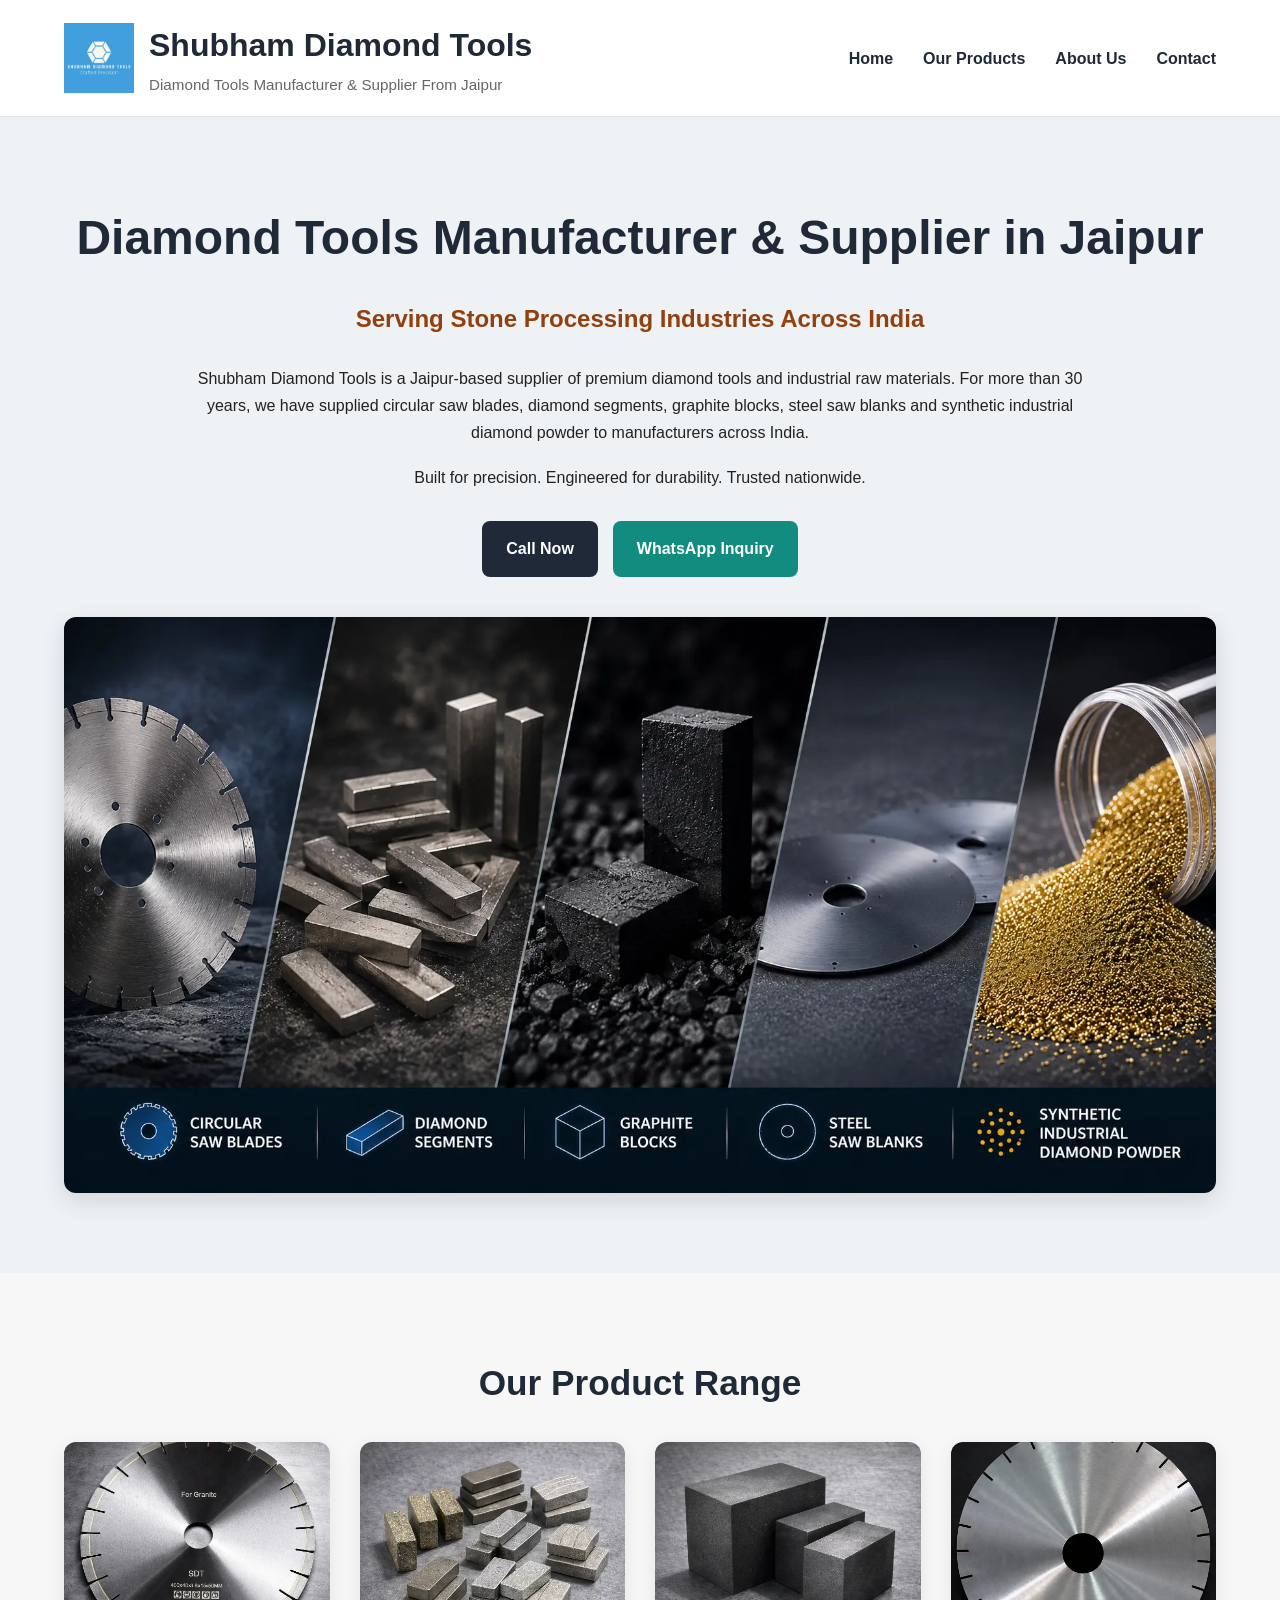
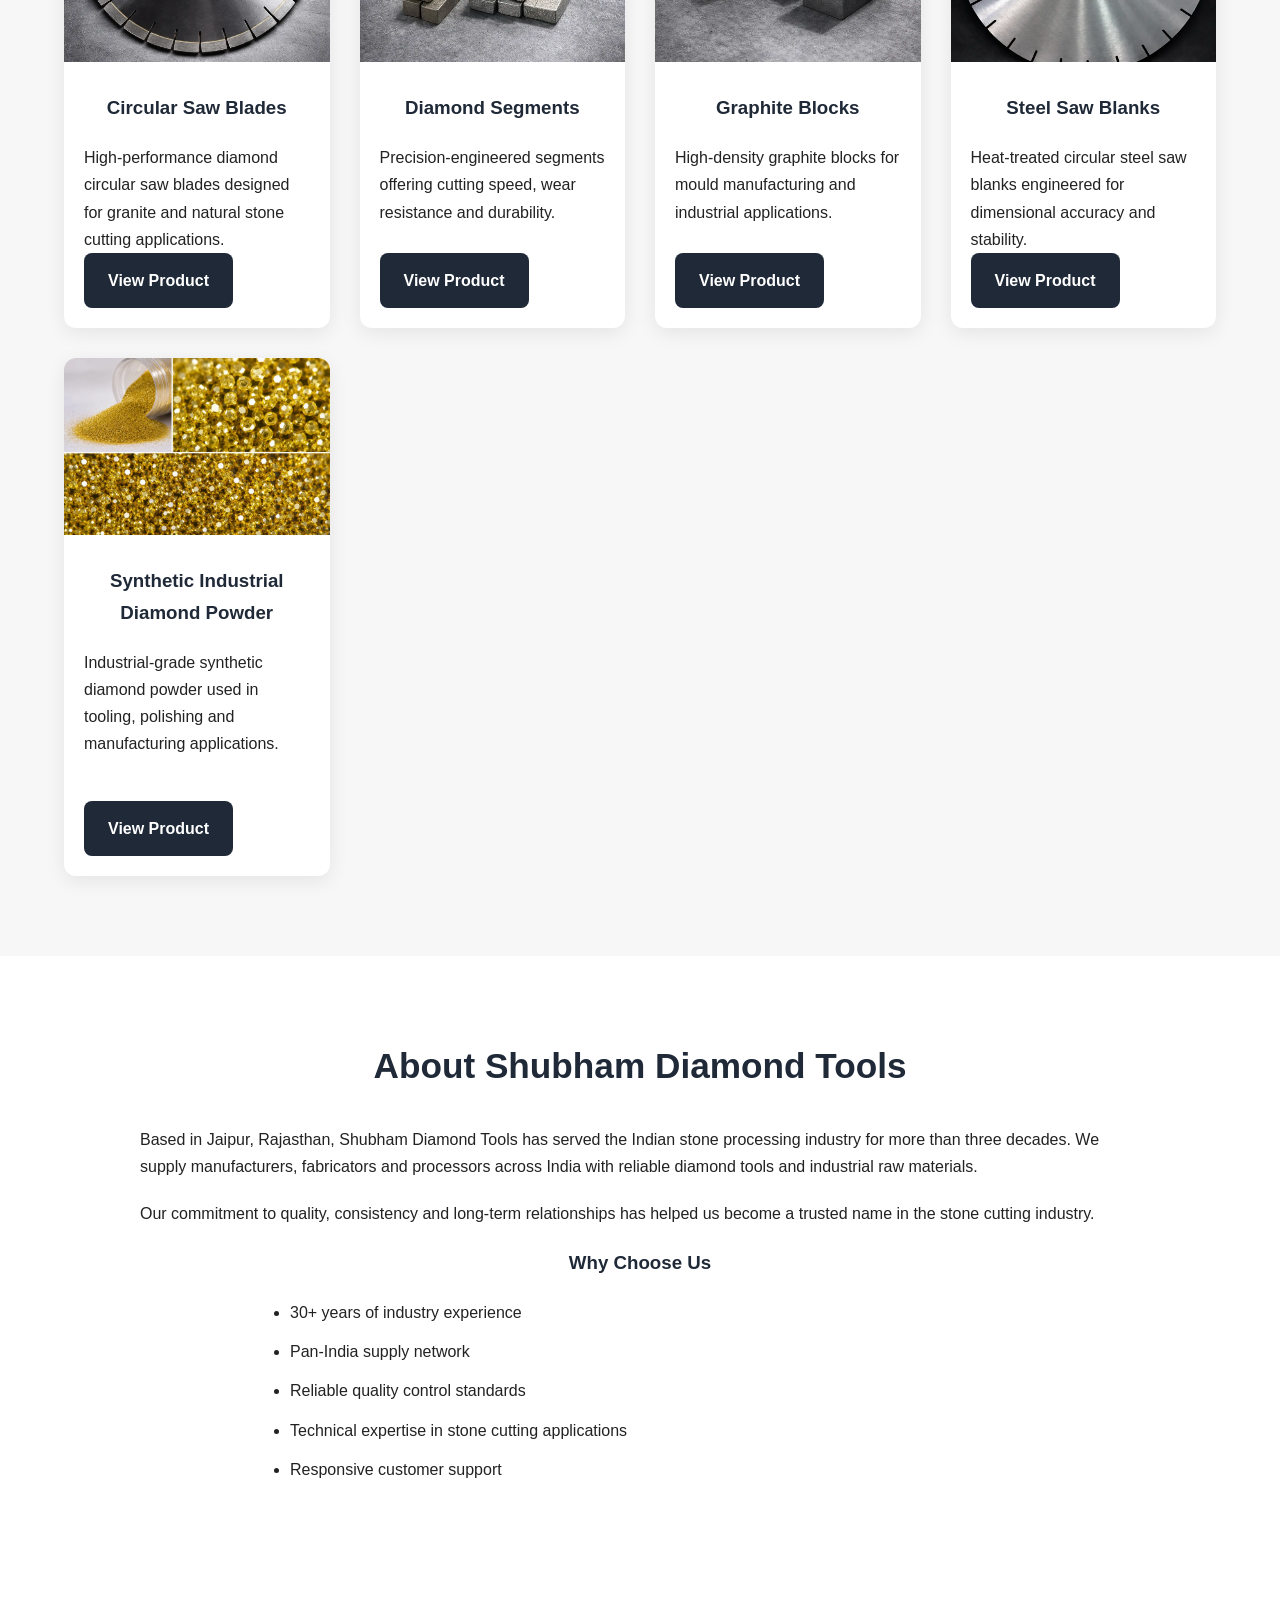
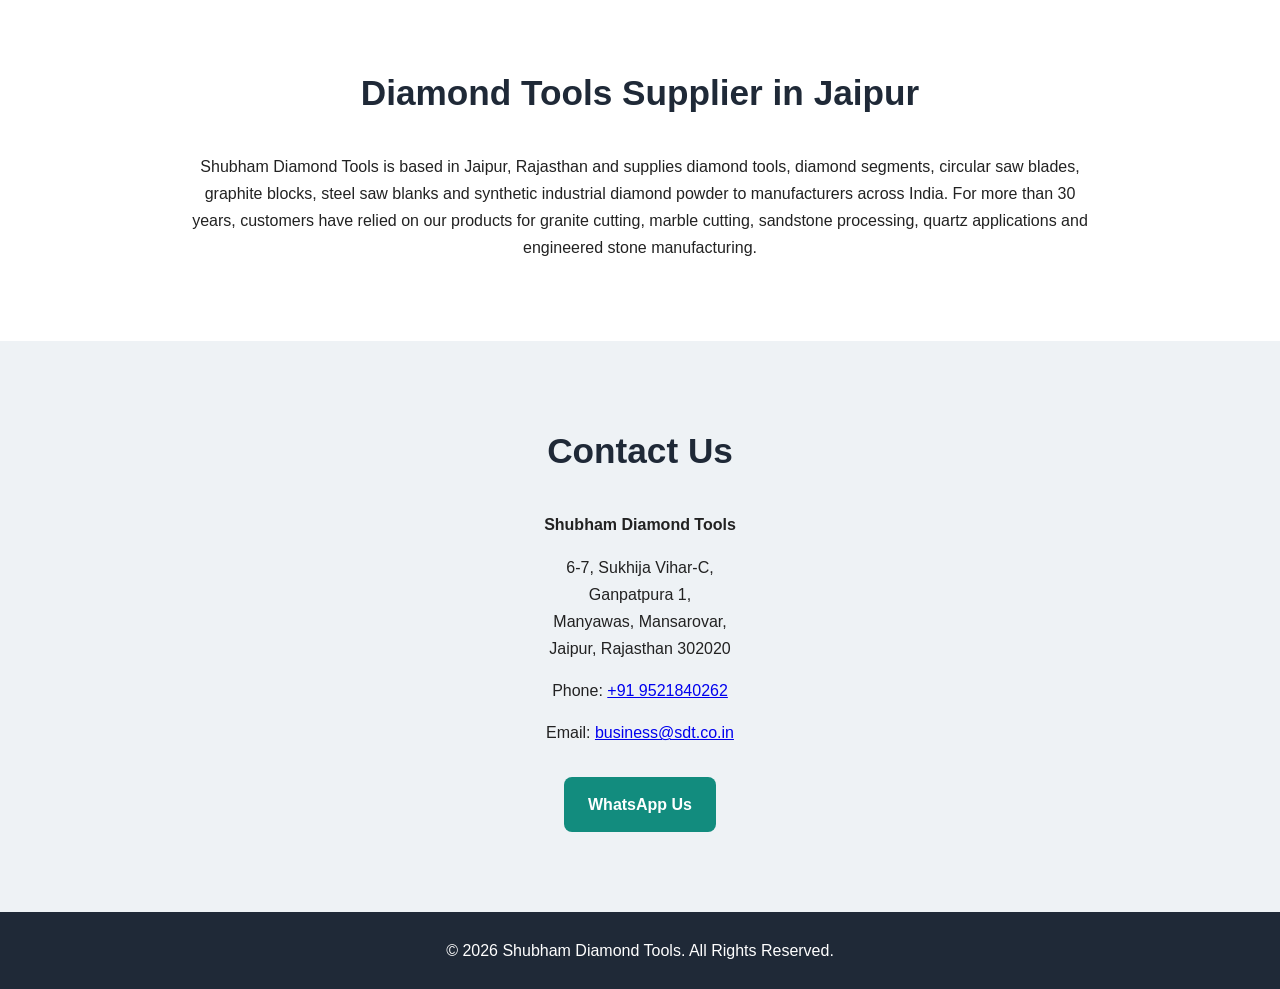
<file: index.html>
<!DOCTYPE html>
<html lang="en">
<head>
<!-- Google tag (gtag.js) -->
<script async src="https://www.googletagmanager.com/gtag/js?id=G-B99FG76ZKG"></script>
<script>
  window.dataLayer = window.dataLayer || [];
  function gtag(){dataLayer.push(arguments);}
  gtag('js', new Date());

  gtag('config', 'G-B99FG76ZKG');
</script>
  
<meta charset="UTF-8">
<meta name="viewport" content="width=device-width, initial-scale=1.0">

<title>Diamond Tools Manufacturer & Supplier in Jaipur | Shubham Diamond Tools</title>

<meta name="description" content="Shubham Diamond Tools is a Jaipur-based supplier of diamond tools and industrial raw materials serving manufacturers across India. Products include circular saw blades, diamond segments, graphite blocks, steel saw blanks and synthetic industrial diamond powder.">

<meta name="keywords" content="diamond tools jaipur, diamond tools manufacturer, circular saw blades, diamond segments, graphite blocks, steel saw blanks, synthetic industrial diamond powder, stone cutting tools india">

<meta name="author" content="Shubham Diamond Tools">

<link rel="canonical" href="https://sdt.co.in/">

<meta property="og:title" content="Shubham Diamond Tools">
<meta property="og:site_name" content="Shubham Diamond Tools">
<meta property="og:description" content="Diamond Tools Manufacturer & Supplier in Jaipur serving customers across India.">
<meta property="og:type" content="website">
<meta property="og:image" content="images/logo.webp">

<link rel="icon" href="images/logo.webp">

<link rel="stylesheet" href="style.css">

<script type="application/ld+json">
{
  "@context":"https://schema.org",
  "@type":"LocalBusiness",

  "name":"Shubham Diamond Tools",

  "url":"https://sdt.co.in",

  "logo":"https://sdt.co.in/images/logo.webp",

  "image":"https://sdt.co.in/images/herobanner.webp",

  "description":"Supplier of diamond tools, circular saw blades, diamond segments, graphite blocks, steel saw blanks and synthetic industrial diamond powder across India.",

  "telephone":"+919521840262",

  "email":"business@sdt.co.in",

  "address":{
    "@type":"PostalAddress",
    "streetAddress":"6-7, Sukhija Vihar-C, Ganpatpura 1, Manyawas, Mansarovar",
    "addressLocality":"Jaipur",
    "addressRegion":"Rajasthan",
    "postalCode":"302020",
    "addressCountry":"IN"
  },

  "areaServed":"India",

  "priceRange":"₹₹",

  "sameAs":[
    "https://maps.app.goo.gl/4yBBL9tp4Ekn6jK59"
  ]
}
</script>
<script type="application/ld+json">
{
"@context":"https://schema.org",
"@type":"WebSite",
"name":"Shubham Diamond Tools",
"url":"https://sdt.co.in/"
}
</script>

</head>

<body>

<!-- HEADER -->

<header class="header">

<div class="container navbar">

<div class="logo-area">

<img src="images/logo.webp"
alt="Shubham Diamond Tools Logo"
class="logo">

<div>

<div class="company-name">
Shubham Diamond Tools
</div>

<div class="tagline">
Diamond Tools Manufacturer & Supplier From Jaipur
</div>

</div>

</div>

<ul class="nav-menu">

<li>
<a href="/">Home</a>
</li>

<li class="dropdown">

<a href="#">Our Products</a>

<div class="dropdown-content">

<a href="/products/circular-saw-blades.html">
Circular Saw Blades
</a>

<a href="/products/diamond-segments.html">
Diamond Segments
</a>

<a href="/products/graphite-blocks.html">
Graphite Blocks
</a>

<a href="/products/steel-saw-blanks.html">
Steel Saw Blanks
</a>

<a href="/products/synthetic-industrial-diamond-powder.html">
Synthetic Industrial Diamond Powder
</a>

</div>

</li>

<li>
<a href="#about">
About Us
</a>
</li>

<li>
<a href="#contact">
Contact
</a>
</li>

</ul>

</div>

</header>

<!-- HERO -->

<section class="hero">

<div class="container hero-grid">

<div class="hero-content">

<h1>
Diamond Tools Manufacturer & Supplier in Jaipur
</h1>

<h2>
Serving Stone Processing Industries Across India
</h2>

<p>
Shubham Diamond Tools is a Jaipur-based supplier of premium diamond tools and industrial raw materials. For more than 30 years, we have supplied circular saw blades, diamond segments, graphite blocks, steel saw blanks and synthetic industrial diamond powder to manufacturers across India.
</p>

<p>
Built for precision. Engineered for durability. Trusted nationwide.
</p>

<div class="cta">

<a href="tel:+919521840262"
class="btn primary">
Call Now
</a>

<a href="https://wa.me/919521840262"
class="btn secondary">
WhatsApp Inquiry
</a>

</div>
<div class="hero-banner">

<img
src="images/herobanner.webp"
alt="Circular Saw Blades, Diamond Segments, Graphite Blocks, Steel Saw Blanks and Synthetic Industrial Diamond Powder supplied by Shubham Diamond Tools"
loading="eager"
fetchpriority="high">
</div>
</div>

</div>

</section>

<!-- PRODUCTS -->

<section class="products">

<h2>
Our Product Range
</h2>

<div class="product-grid">

<div class="product-card">

<img src="images/circular-saw-blade-granite.webp"
alt="Diamond Circular Saw Blades">

<div class="product-card-content">

<h3>
Circular Saw Blades
</h3>

<p>
High-performance diamond circular saw blades designed for granite and natural stone cutting applications.
</p>

<a href="/products/circular-saw-blades.html"
class="btn primary">
View Product
</a>

</div>

</div>

<div class="product-card">

<img src="images/diamond-segments-range.webp"
alt="Diamond Segments">

<div class="product-card-content">

<h3>
Diamond Segments
</h3>

<p>
Precision-engineered segments offering cutting speed, wear resistance and durability.
</p>

<a href="/products/diamond-segments.html"
class="btn primary">
View Product
</a>

</div>

</div>

<div class="product-card">

<img src="images/graphite-blocks-mould-grade.webp"
alt="Graphite Blocks">

<div class="product-card-content">

<h3>
Graphite Blocks
</h3>

<p>
High-density graphite blocks for mould manufacturing and industrial applications.
</p>

<a href="/products/graphite-blocks.html"
class="btn primary">
View Product
</a>

</div>

</div>

<div class="product-card">

<img src="images/circular-steel-saw-blanks.webp"
alt="Steel Saw Blanks">

<div class="product-card-content">

<h3>
Steel Saw Blanks
</h3>

<p>
Heat-treated circular steel saw blanks engineered for dimensional accuracy and stability.
</p>

<a href="/products/steel-saw-blanks.html"
class="btn primary">
View Product
</a>

</div>

</div>

<div class="product-card">

<img src="images/sidp.webp"
alt="Synthetic Industrial Diamond Powder">

<div class="product-card-content">

<h3>
Synthetic Industrial Diamond Powder
</h3>

<p>
Industrial-grade synthetic diamond powder used in tooling, polishing and manufacturing applications.
</p>

<a href="/products/synthetic-industrial-diamond-powder.html"
class="btn primary">
View Product
</a>

</div>

</div>

</div>

</section>

<!-- ABOUT -->

<section id="about" class="about">

<div class="about-content">

<h2>
About Shubham Diamond Tools
</h2>

<p>
Based in Jaipur, Rajasthan, Shubham Diamond Tools has served the Indian stone processing industry for more than three decades. We supply manufacturers, fabricators and processors across India with reliable diamond tools and industrial raw materials.
</p>

<p>
Our commitment to quality, consistency and long-term relationships has helped us become a trusted name in the stone cutting industry.
</p>

<h3>
Why Choose Us
</h3>

<ul>

<li>30+ years of industry experience</li>

<li>Pan-India supply network</li>

<li>Reliable quality control standards</li>

<li>Technical expertise in stone cutting applications</li>

<li>Responsive customer support</li>

</ul>

</div>

</section>

<section class="about">

<div class="container">

<h2>
Diamond Tools Supplier in Jaipur
</h2>

<p style="text-align:center;max-width:900px;margin:auto;">

Shubham Diamond Tools is based in Jaipur, Rajasthan and supplies diamond tools, diamond segments, circular saw blades, graphite blocks, steel saw blanks and synthetic industrial diamond powder to manufacturers across India.

For more than 30 years, customers have relied on our products for granite cutting, marble cutting, sandstone processing, quartz applications and engineered stone manufacturing.

</p>

</div>

</section>

<!-- CONTACT -->

<section id="contact" class="contact">

<div class="contact-box">

<h2>
Contact Us
</h2>

<p>
<strong>Shubham Diamond Tools</strong>
</p>

<p>
6-7, Sukhija Vihar-C,<br>
Ganpatpura 1,<br>
Manyawas, Mansarovar,<br>
Jaipur, Rajasthan 302020
</p>

<p>
Phone:
<a href="tel:+919521840262">
+91 9521840262
</a>
</p>

<p>
Email:
<a href="mailto:business@sdt.co.in">
business@sdt.co.in
</a>
</p>

<div class="cta">

<a href="https://wa.me/919521840262"
class="btn secondary">
WhatsApp Us
</a>

</div>

</div>

</section>

<!-- FOOTER -->

<footer class="footer">

<p>
© 2026 Shubham Diamond Tools. All Rights Reserved.
</p>

</footer>

</body>
</html>
</file>
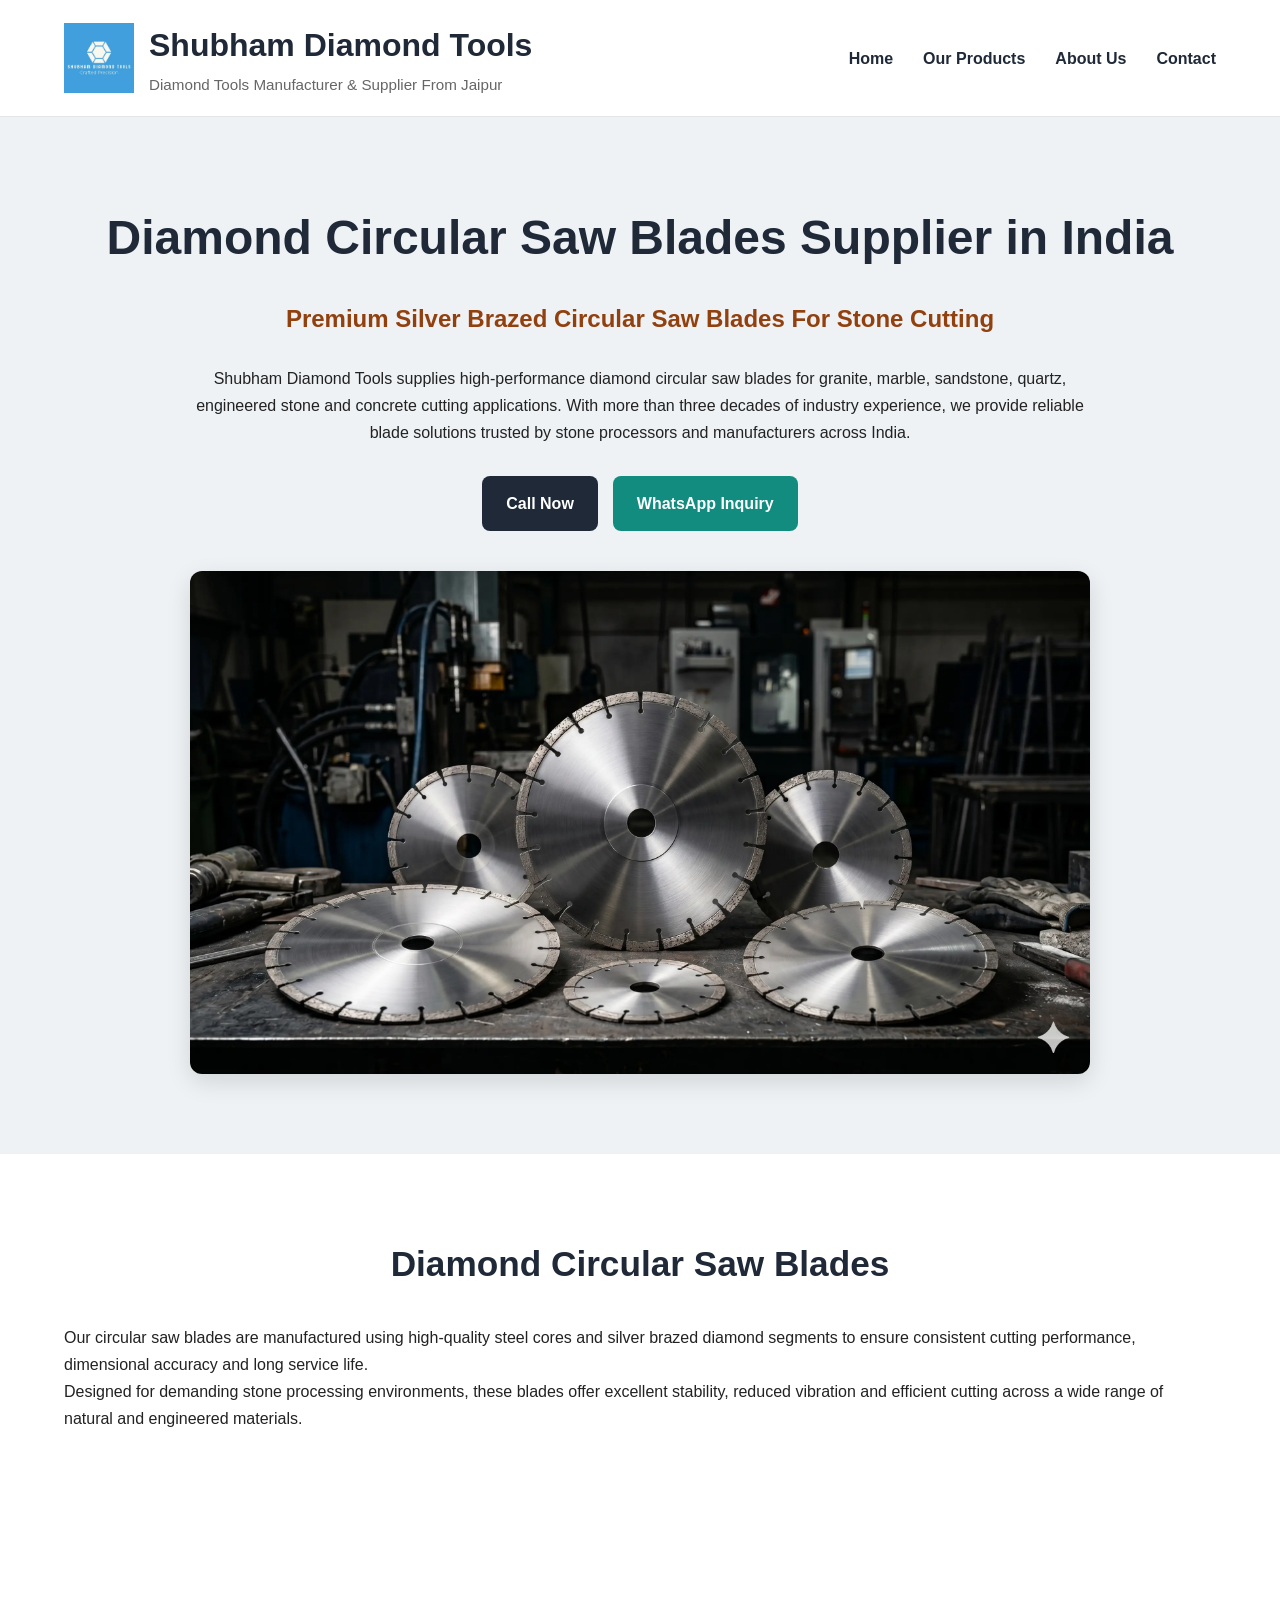
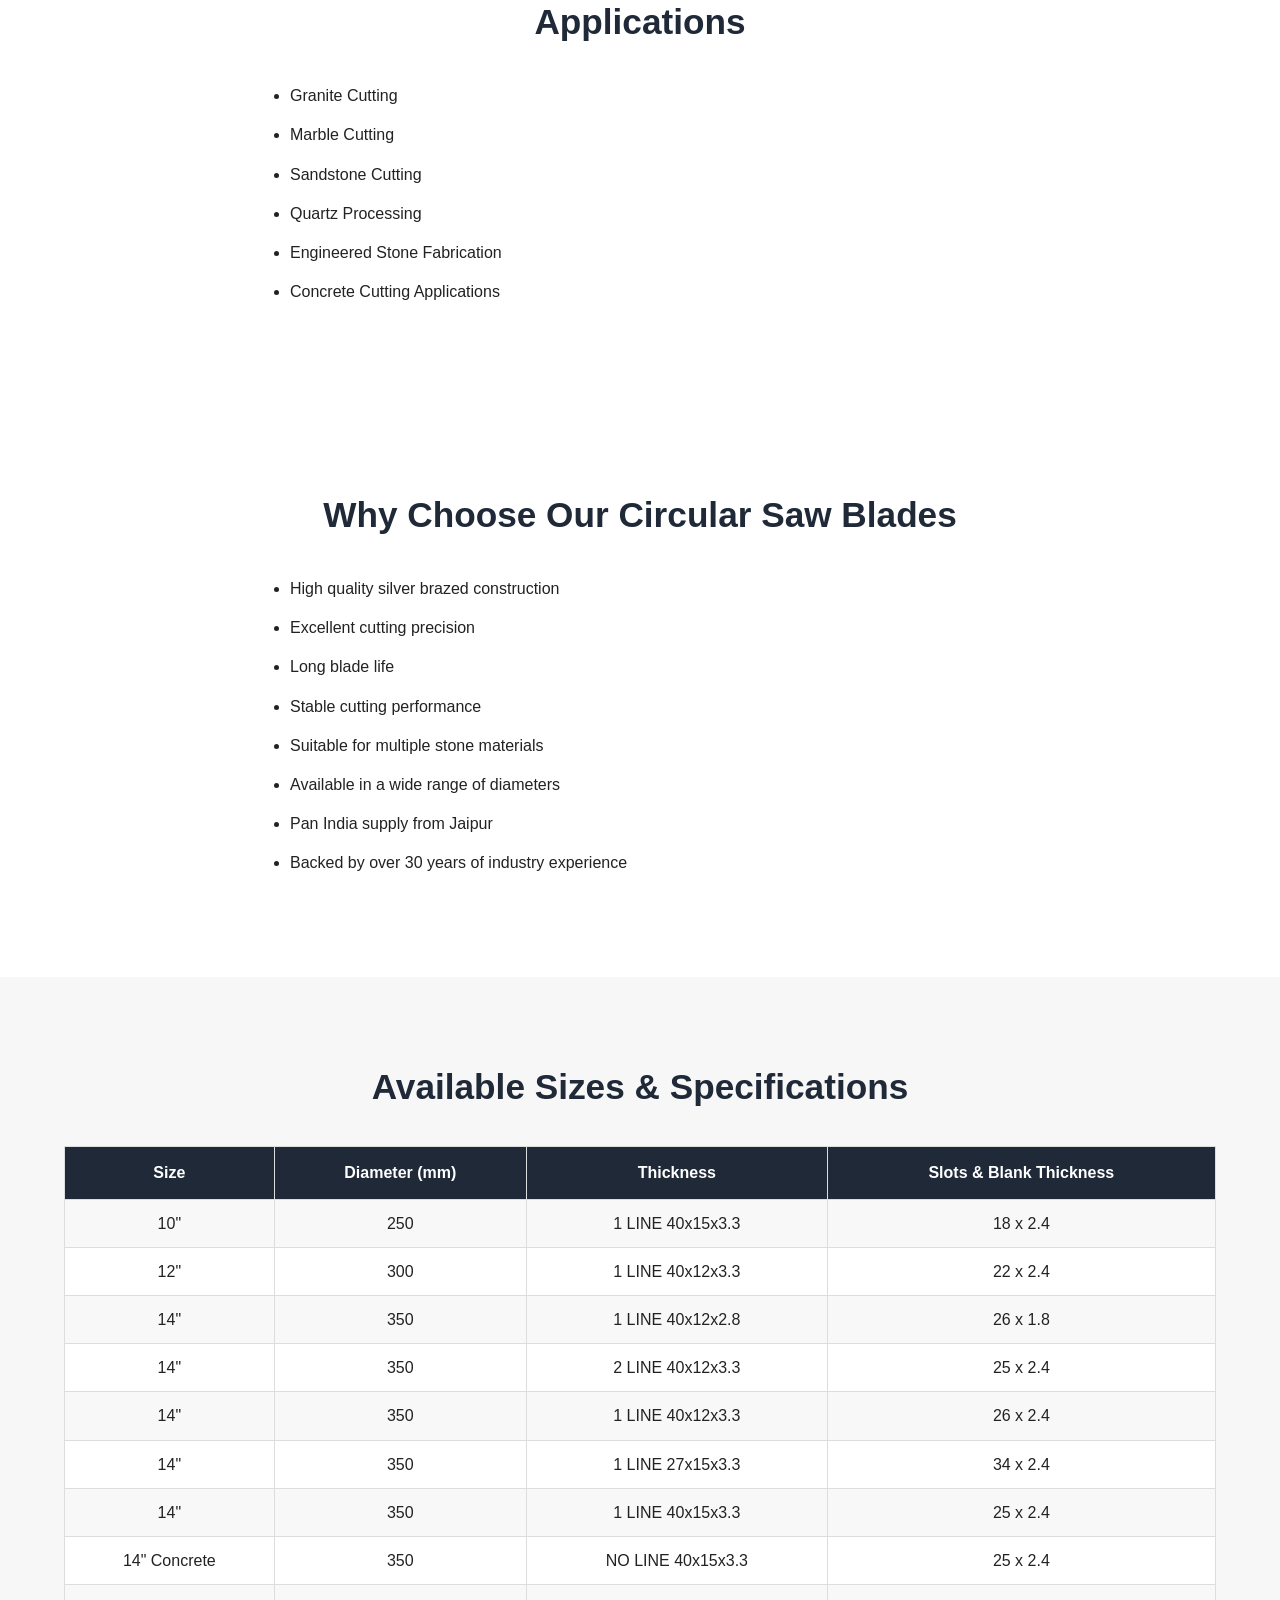
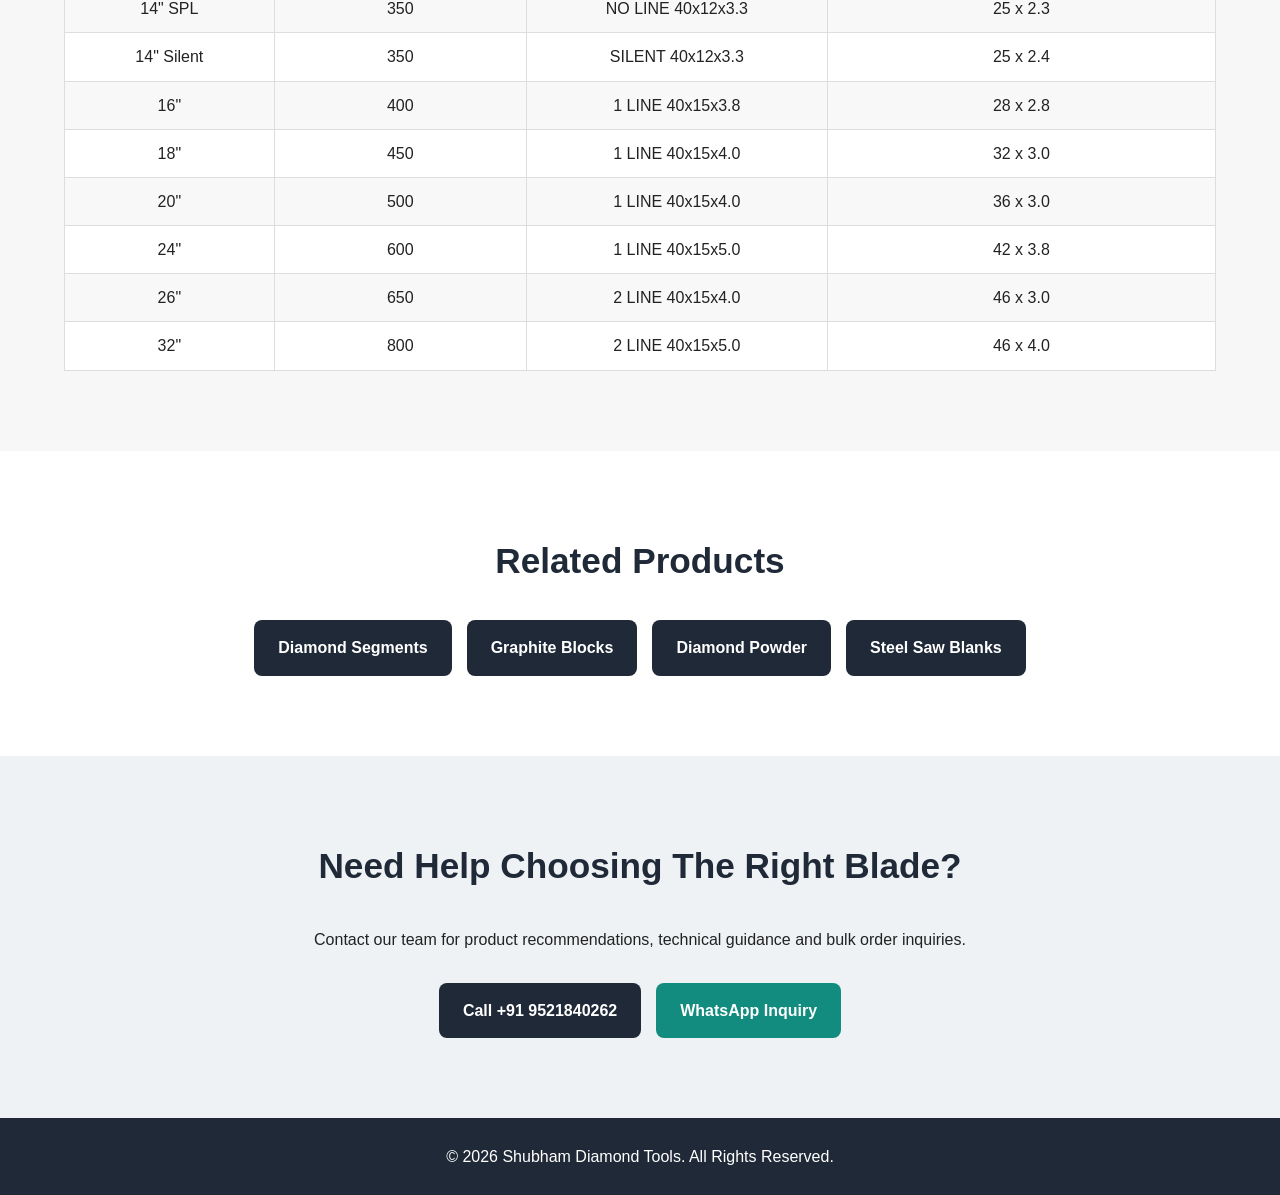
<file: products/circular-saw-blades.html>
<!DOCTYPE html>
<html lang="en">
<head>
<!-- Google tag (gtag.js) -->
<script async src="https://www.googletagmanager.com/gtag/js?id=G-B99FG76ZKG"></script>
<script>
  window.dataLayer = window.dataLayer || [];
  function gtag(){dataLayer.push(arguments);}
  gtag('js', new Date());

  gtag('config', 'G-B99FG76ZKG');
</script>
<meta charset="UTF-8">
<meta name="viewport" content="width=device-width, initial-scale=1.0">

  <meta property="og:type" content="product">
<meta property="og:title" content="Diamond Circular Saw Blades Supplier in India">
<meta property="og:description" content="Diamond circular saw blades for granite, marble, sandstone and stone processing applications. Available in multiple sizes.">
<meta property="og:url" content="https://sdt.co.in/products/circular-saw-blades.html">
<meta property="og:image" content="https://sdt.co.in/images/circularsawblade.webp">

<meta name="twitter:card" content="summary_large_image">
<meta name="twitter:title" content="Diamond Circular Saw Blades Supplier in India">
<meta name="twitter:description" content="Diamond circular saw blades for granite, marble, sandstone and stone processing applications. Available in multiple sizes.">
<meta name="twitter:image" content="https://sdt.co.in/images/circularsawblade.webp">

<title>Diamond Circular Saw Blades Supplier in India | Granite & Stone Cutting Blades</title>

<meta name="description" content="Shubham Diamond Tools supplies high-quality silver brazed diamond circular saw blades for granite, marble, sandstone, quartz, engineered stone and concrete cutting applications. Pan India supply from Jaipur.">

<meta name="keywords" content="diamond circular saw blades, granite cutting blades, marble cutting blades, stone cutting blades, diamond blades supplier India, silver brazed circular saw blades, diamond tools Jaipur">

<meta name="author" content="Shubham Diamond Tools">

<link rel="canonical" href="https://sdt.co.in/products/circular-saw-blades.html">

<link rel="stylesheet" href="../style.css">

<script type="application/ld+json">
{
  "@context":"https://schema.org",
  "@type":"Product",

  "name":"Diamond Circular Saw Blades",

  "image":["https://sdt.co.in/images/sawbladesprod.webp"],

  "brand":{
    "@type":"Brand",
    "name":"Shubham Diamond Tools"
  },

  "manufacturer":{
    "@type":"Organization",
    "name":"Shubham Diamond Tools"
  },

  "description":"Diamond circular saw blades for granite, marble, sandstone, concrete and engineered stone cutting applications.",

  "url":"https://sdt.co.in/products/circular-saw-blades.html",

  "sku":"DIAMOND-SAW-BLADES",

  "category":"Diamond Circular Saw Blades",

  "offers":{
    "@type":"Offer",
    "priceCurrency":"INR",
    "price":"1",
    "availability":"https://schema.org/InStock",
    "url":"https://sdt.co.in/products/circular-saw-blades.html"
  }
}
</script>

</head>

<body>

<header class="header">

<div class="container navbar">

<div class="logo-area">

<img src="../images/logo.webp"
alt="Shubham Diamond Tools Logo"
class="logo">

<div>

<div class="company-name">
Shubham Diamond Tools
</div>

<div class="tagline">
Diamond Tools Manufacturer & Supplier From Jaipur
</div>

</div>

</div>

<ul class="nav-menu">

<li><a href="../index.html">Home</a></li>

<li class="dropdown">

<a href="#">Our Products</a>

<div class="dropdown-content">

<a href="circular-saw-blades.html">
Circular Saw Blades
</a>

<a href="diamond-segments.html">
Diamond Segments
</a>

<a href="graphite-blocks.html">
Graphite Blocks
</a>

<a href="steel-saw-blanks.html">
Steel Saw Blanks
</a>

<a href="synthetic-industrial-diamond-powder.html">
Synthetic Industrial Diamond Powder
</a>

</div>

</li>

<li>
<a href="../index.html#about">
About Us
</a>
</li>

<li>
<a href="../index.html#contact">
Contact
</a>
</li>

</ul>

</div>

</header>

<section class="hero">

<div class="container">

<h1>
Diamond Circular Saw Blades Supplier in India
</h1>

<h2>
Premium Silver Brazed Circular Saw Blades For Stone Cutting
</h2>

<p>
Shubham Diamond Tools supplies high-performance diamond circular saw blades for granite, marble, sandstone, quartz, engineered stone and concrete cutting applications. With more than three decades of industry experience, we provide reliable blade solutions trusted by stone processors and manufacturers across India.
</p>

<div class="cta">

<a href="tel:+919521840262"
class="btn primary">
Call Now
</a>

<a href="https://wa.me/919521840262"
class="btn secondary">
WhatsApp Inquiry
</a>

</div>
<div class="product-hero-image">

<img
src="../images/sawbladesprod.webp"
alt="Diamond Circular Saw Blades for Stone Cutting"
width="2048"
height="1143"
loading="eager"
fetchpriority="high">

</div>
</div>

</section>

<section class="about">

<div class="container">

<h2>
Diamond Circular Saw Blades
</h2>

<p>
Our circular saw blades are manufactured using high-quality steel cores and silver brazed diamond segments to ensure consistent cutting performance, dimensional accuracy and long service life.
</p>

<p>
Designed for demanding stone processing environments, these blades offer excellent stability, reduced vibration and efficient cutting across a wide range of natural and engineered materials.
</p>

</div>

</section>

<section class="about">

<div class="container">

<h2>
Applications
</h2>

<ul>

<li>Granite Cutting</li>

<li>Marble Cutting</li>

<li>Sandstone Cutting</li>

<li>Quartz Processing</li>

<li>Engineered Stone Fabrication</li>

<li>Concrete Cutting Applications</li>

</ul>

</div>

</section>

<section class="about">

<div class="container">

<h2>
Why Choose Our Circular Saw Blades
</h2>

<ul>

<li>High quality silver brazed construction</li>

<li>Excellent cutting precision</li>

<li>Long blade life</li>

<li>Stable cutting performance</li>

<li>Suitable for multiple stone materials</li>

<li>Available in a wide range of diameters</li>

<li>Pan India supply from Jaipur</li>

<li>Backed by over 30 years of industry experience</li>

</ul>

</div>

</section>

<section class="products">

<div class="container">

<h2>
Available Sizes & Specifications
</h2>

<div style="overflow-x:auto;">

<table style="width:100%; border-collapse:collapse; background:#fff;">

<tr style="background:#1f2937; color:white;">

<th style="padding:12px; border:1px solid #ddd;">
Size
</th>

<th style="padding:12px; border:1px solid #ddd;">
Diameter (mm)
</th>

<th style="padding:12px; border:1px solid #ddd;">
Thickness
</th>

<th style="padding:12px; border:1px solid #ddd;">
Slots & Blank Thickness
</th>

</tr>

<tr>
<td style="padding:10px;border:1px solid #ddd;">10"</td>
<td style="padding:10px;border:1px solid #ddd;">250</td>
<td style="padding:10px;border:1px solid #ddd;">1 LINE 40x15x3.3</td>
<td style="padding:10px;border:1px solid #ddd;">18 x 2.4</td>
</tr>

<tr>
<td style="padding:10px;border:1px solid #ddd;">12"</td>
<td style="padding:10px;border:1px solid #ddd;">300</td>
<td style="padding:10px;border:1px solid #ddd;">1 LINE 40x12x3.3</td>
<td style="padding:10px;border:1px solid #ddd;">22 x 2.4</td>
</tr>

<tr>
<td style="padding:10px;border:1px solid #ddd;">14"</td>
<td style="padding:10px;border:1px solid #ddd;">350</td>
<td style="padding:10px;border:1px solid #ddd;">1 LINE 40x12x2.8</td>
<td style="padding:10px;border:1px solid #ddd;">26 x 1.8</td>
</tr>

<tr>
<td style="padding:10px;border:1px solid #ddd;">14"</td>
<td style="padding:10px;border:1px solid #ddd;">350</td>
<td style="padding:10px;border:1px solid #ddd;">2 LINE 40x12x3.3</td>
<td style="padding:10px;border:1px solid #ddd;">25 x 2.4</td>
</tr>

<tr>
<td style="padding:10px;border:1px solid #ddd;">14"</td>
<td style="padding:10px;border:1px solid #ddd;">350</td>
<td style="padding:10px;border:1px solid #ddd;">1 LINE 40x12x3.3</td>
<td style="padding:10px;border:1px solid #ddd;">26 x 2.4</td>
</tr>

<tr>
<td style="padding:10px;border:1px solid #ddd;">14"</td>
<td style="padding:10px;border:1px solid #ddd;">350</td>
<td style="padding:10px;border:1px solid #ddd;">1 LINE 27x15x3.3</td>
<td style="padding:10px;border:1px solid #ddd;">34 x 2.4</td>
</tr>

<tr>
<td style="padding:10px;border:1px solid #ddd;">14"</td>
<td style="padding:10px;border:1px solid #ddd;">350</td>
<td style="padding:10px;border:1px solid #ddd;">1 LINE 40x15x3.3</td>
<td style="padding:10px;border:1px solid #ddd;">25 x 2.4</td>
</tr>

<tr>
<td style="padding:10px;border:1px solid #ddd;">14" Concrete</td>
<td style="padding:10px;border:1px solid #ddd;">350</td>
<td style="padding:10px;border:1px solid #ddd;">NO LINE 40x15x3.3</td>
<td style="padding:10px;border:1px solid #ddd;">25 x 2.4</td>
</tr>

<tr>
<td style="padding:10px;border:1px solid #ddd;">14" SPL</td>
<td style="padding:10px;border:1px solid #ddd;">350</td>
<td style="padding:10px;border:1px solid #ddd;">NO LINE 40x12x3.3</td>
<td style="padding:10px;border:1px solid #ddd;">25 x 2.3</td>
</tr>

<tr>
<td style="padding:10px;border:1px solid #ddd;">14" Silent</td>
<td style="padding:10px;border:1px solid #ddd;">350</td>
<td style="padding:10px;border:1px solid #ddd;">SILENT 40x12x3.3</td>
<td style="padding:10px;border:1px solid #ddd;">25 x 2.4</td>
</tr>

<tr>
<td style="padding:10px;border:1px solid #ddd;">16"</td>
<td style="padding:10px;border:1px solid #ddd;">400</td>
<td style="padding:10px;border:1px solid #ddd;">1 LINE 40x15x3.8</td>
<td style="padding:10px;border:1px solid #ddd;">28 x 2.8</td>
</tr>

<tr>
<td style="padding:10px;border:1px solid #ddd;">18"</td>
<td style="padding:10px;border:1px solid #ddd;">450</td>
<td style="padding:10px;border:1px solid #ddd;">1 LINE 40x15x4.0</td>
<td style="padding:10px;border:1px solid #ddd;">32 x 3.0</td>
</tr>

<tr>
<td style="padding:10px;border:1px solid #ddd;">20"</td>
<td style="padding:10px;border:1px solid #ddd;">500</td>
<td style="padding:10px;border:1px solid #ddd;">1 LINE 40x15x4.0</td>
<td style="padding:10px;border:1px solid #ddd;">36 x 3.0</td>
</tr>

<tr>
<td style="padding:10px;border:1px solid #ddd;">24"</td>
<td style="padding:10px;border:1px solid #ddd;">600</td>
<td style="padding:10px;border:1px solid #ddd;">1 LINE 40x15x5.0</td>
<td style="padding:10px;border:1px solid #ddd;">42 x 3.8</td>
</tr>

<tr>
<td style="padding:10px;border:1px solid #ddd;">26"</td>
<td style="padding:10px;border:1px solid #ddd;">650</td>
<td style="padding:10px;border:1px solid #ddd;">2 LINE 40x15x4.0</td>
<td style="padding:10px;border:1px solid #ddd;">46 x 3.0</td>
</tr>

<tr>
<td style="padding:10px;border:1px solid #ddd;">32"</td>
<td style="padding:10px;border:1px solid #ddd;">800</td>
<td style="padding:10px;border:1px solid #ddd;">2 LINE 40x15x5.0</td>
<td style="padding:10px;border:1px solid #ddd;">46 x 4.0</td>
</tr>

</table>

</div>

</div>

</section>

<section class="about">

<div class="container">

<h2>Related Products</h2>

<div class="cta">

<a href="/products/diamond-segments.html" class="btn primary">
Diamond Segments
</a>

<a href="/products/graphite-blocks.html" class="btn primary">
Graphite Blocks
</a>

<a href="/products/synthetic-industrial-diamond-powder.html" class="btn primary">
Diamond Powder
</a>

<a href="/products/steel-saw-blanks.html" class="btn primary">
Steel Saw Blanks
</a>

</div>

</div>

</section>


<section class="contact">

<div class="container">

<h2>
Need Help Choosing The Right Blade?
</h2>

<p>
Contact our team for product recommendations, technical guidance and bulk order inquiries.
</p>

<div class="cta">

<a href="tel:+919521840262"
class="btn primary">
Call +91 9521840262
</a>

<a href="https://wa.me/919521840262"
class="btn secondary">
WhatsApp Inquiry
</a>

</div>

</div>

</section>

<footer class="footer">

<p>
© 2026 Shubham Diamond Tools. All Rights Reserved.
</p>

</footer>

</body>
</html>
</file>
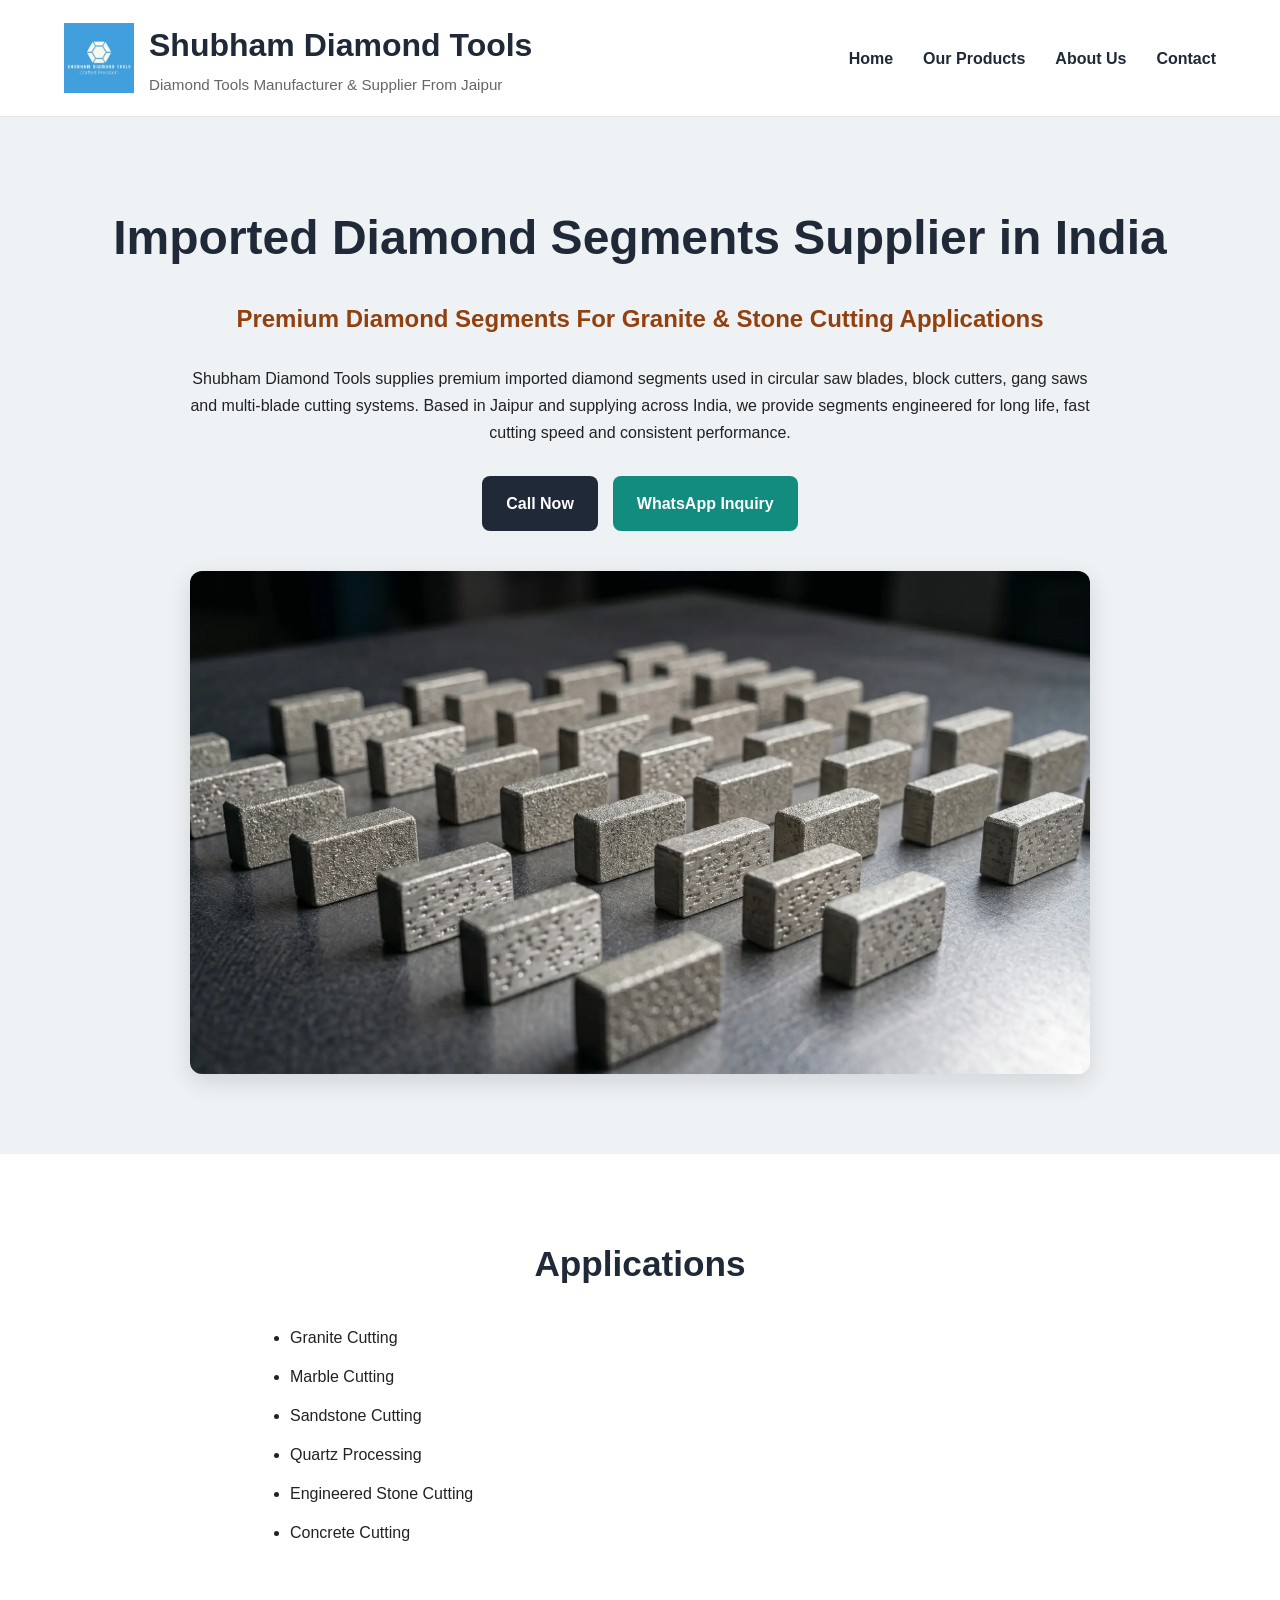
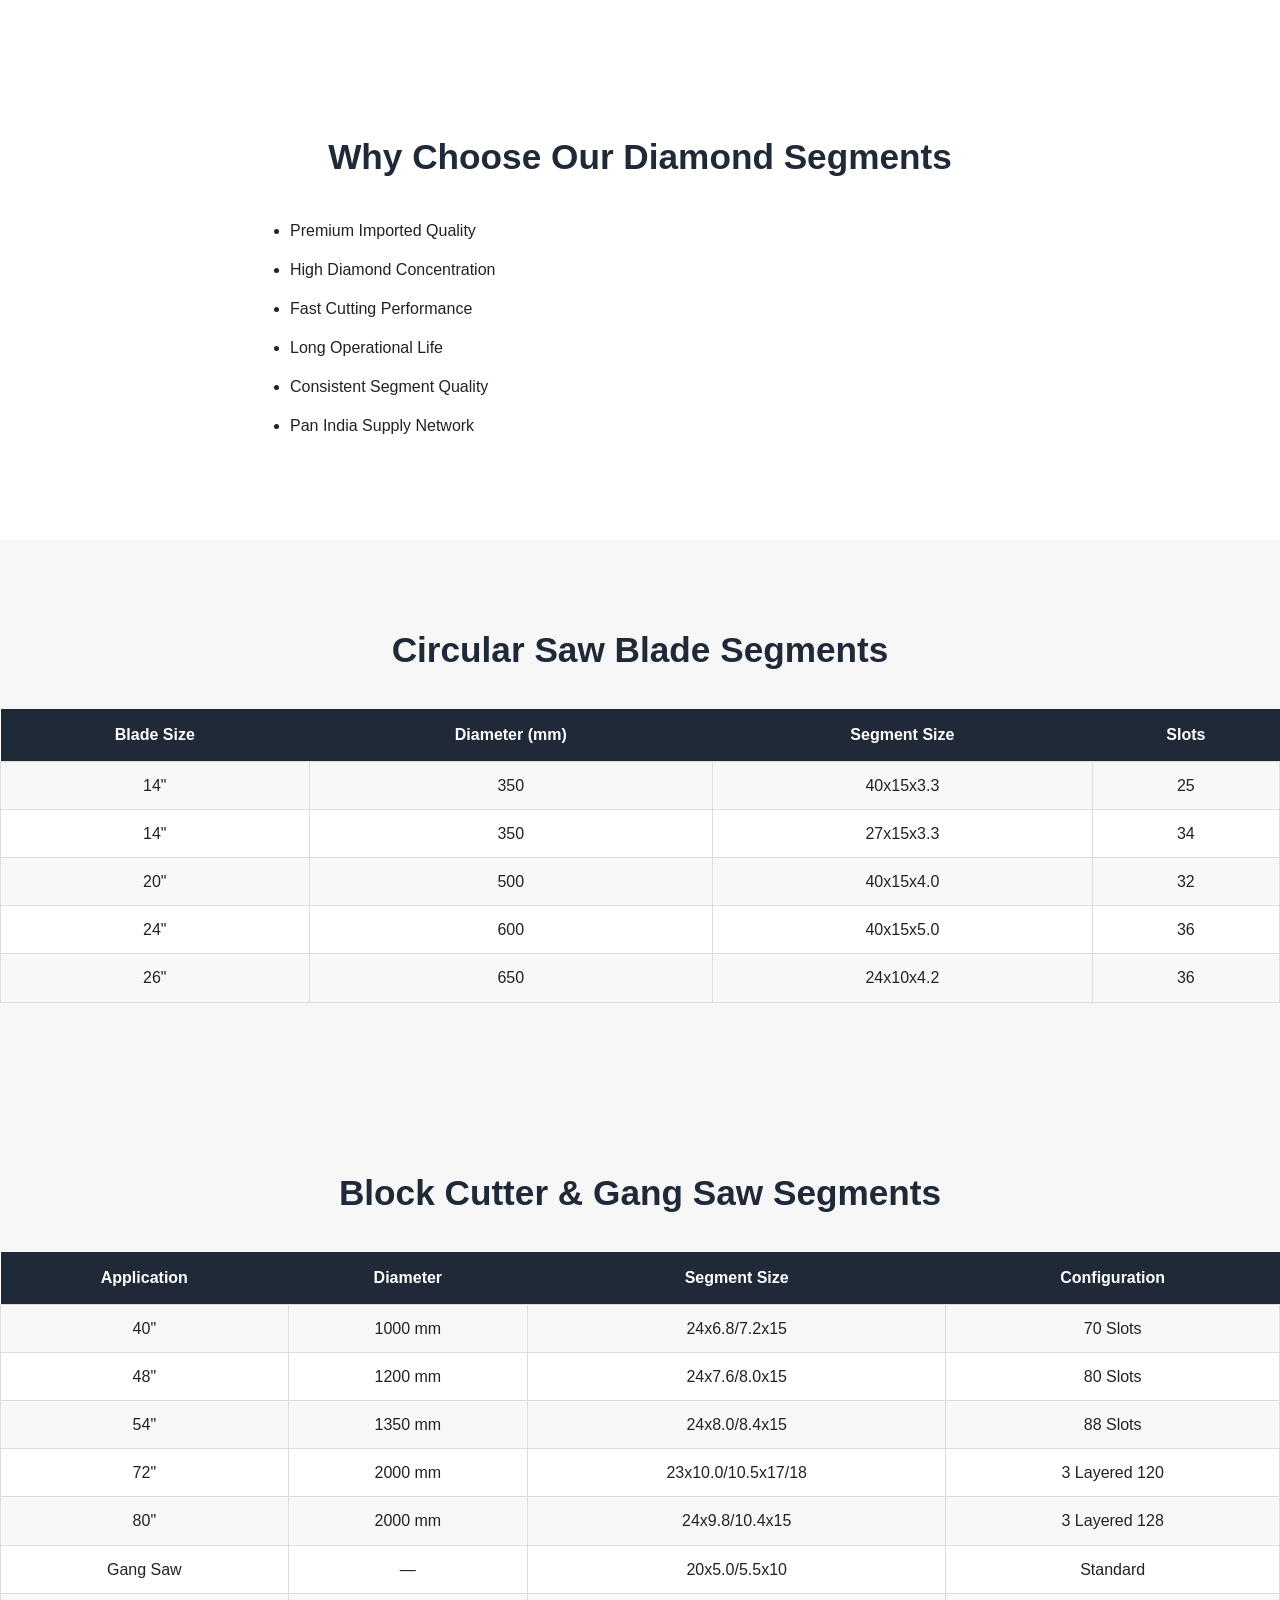
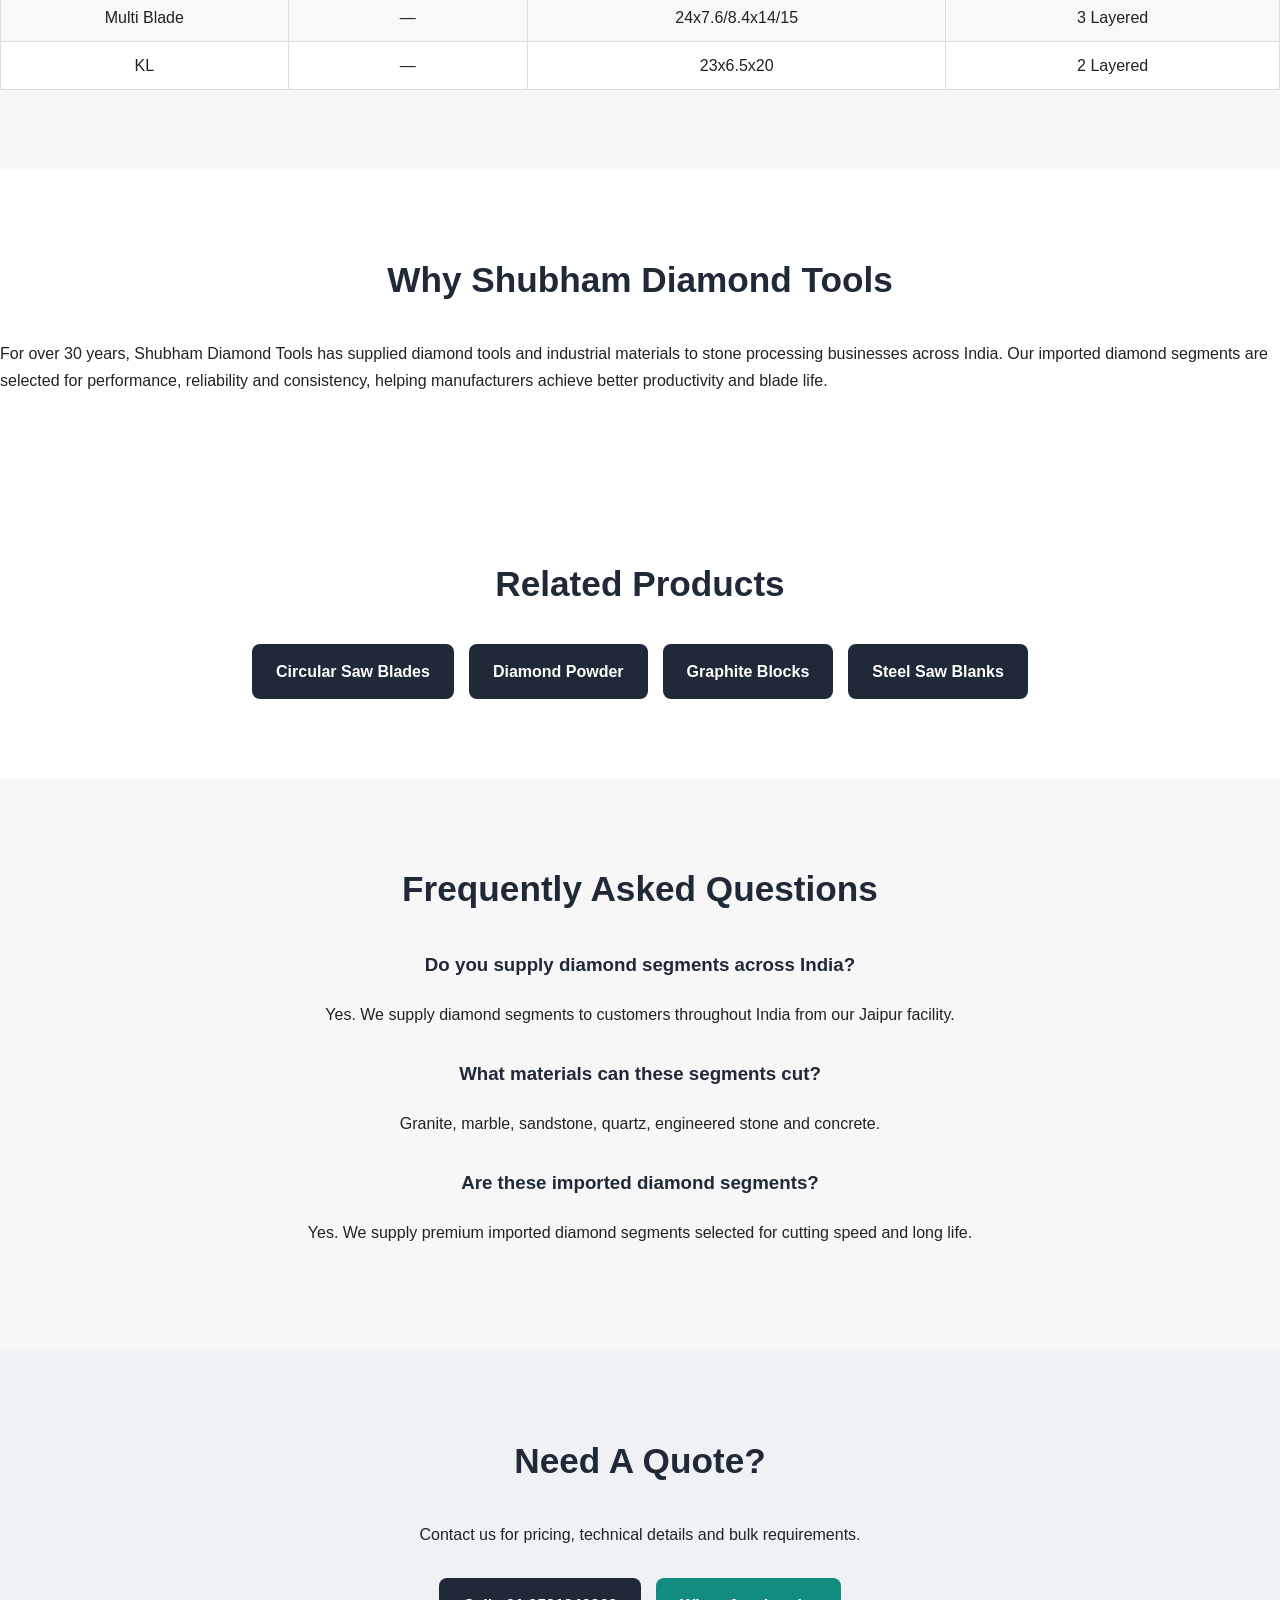
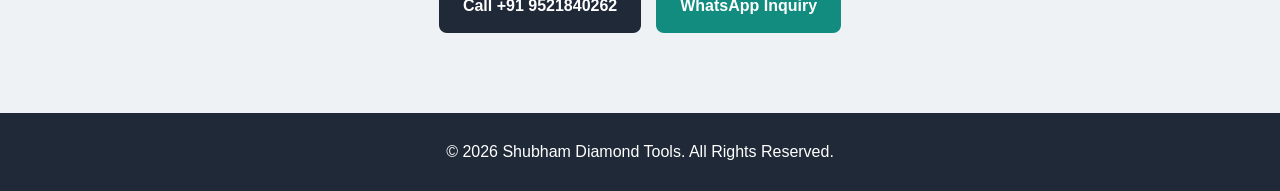
<file: products/diamond-segments.html>
<!DOCTYPE html>
<html lang="en">
<head>
<!-- Google tag (gtag.js) -->
<script async src="https://www.googletagmanager.com/gtag/js?id=G-B99FG76ZKG"></script>
<script>
  window.dataLayer = window.dataLayer || [];
  function gtag(){dataLayer.push(arguments);}
  gtag('js', new Date());

  gtag('config', 'G-B99FG76ZKG');
</script>
<meta charset="UTF-8">
<meta name="viewport" content="width=device-width, initial-scale=1.0">
<link rel="canonical" href="https://sdt.co.in/products/diamond-segments.html">
  
<meta property="og:type" content="product">
<meta property="og:title" content="Diamond Segments Supplier in India | Imported Granite Cutting Segments">
<meta property="og:description" content="Imported diamond segments for granite cutting blades. Available in multiple specifications with pan-India supply from Jaipur.">
<meta property="og:url" content="https://sdt.co.in/products/diamond-segments.html">
<meta property="og:image" content="https://sdt.co.in/images/diamondsegprod.webp">

<meta name="twitter:card" content="summary_large_image">
<meta name="twitter:title" content="Diamond Segments Supplier in India | Imported Granite Cutting Segments">
<meta name="twitter:description" content="Imported diamond segments for granite cutting blades. Available in multiple specifications with pan-India supply from Jaipur.">
<meta name="twitter:image" content="https://sdt.co.in/images/diamondsegprod.webp">

<title>Diamond Segments Supplier in India | Imported Granite Cutting Segments</title>

<meta name="description"
content="Imported diamond segments for granite, marble, sandstone, quartz and engineered stone cutting. Shubham Diamond Tools supplies premium diamond segments across India from Jaipur.">

<link rel="stylesheet" href="../style.css">

<script type="application/ld+json">
{
  "@context":"https://schema.org",
  "@type":"Product",

  "name":"Diamond Segments",

  "image":["https://sdt.co.in/images/diamondsegprod.webp"],

  "brand":{
    "@type":"Brand",
    "name":"Shubham Diamond Tools"
  },

  "manufacturer":{
    "@type":"Organization",
    "name":"Shubham Diamond Tools"
  },

  "description":"Diamond segments for granite, marble, sandstone and concrete cutting blade manufacturing.",

  "url":"https://sdt.co.in/products/diamond-segments.html",

  "sku":"DIAMOND-SEGMENTS",

  "category":"Diamond Segments",

  "offers":{
    "@type":"Offer",
    "priceCurrency":"INR",
    "price":"1",
    "availability":"https://schema.org/InStock",
    "url":"https://sdt.co.in/products/diamond-segments.html"
  }
}
</script>

</head>

<body>

<header class="header">

<div class="container navbar">

<div class="logo-area">

<img src="../images/logo.webp"
alt="Shubham Diamond Tools Logo"
class="logo">

<div>

<div class="company-name">
Shubham Diamond Tools
</div>

<div class="tagline">
Diamond Tools Manufacturer & Supplier From Jaipur
</div>

</div>

</div>

<ul class="nav-menu">

<li><a href="../index.html">Home</a></li>

<li class="dropdown">

<a href="#">Our Products</a>

<div class="dropdown-content">

<a href="circular-saw-blades.html">
Circular Saw Blades
</a>

<a href="diamond-segments.html">
Diamond Segments
</a>

<a href="graphite-blocks.html">
Graphite Blocks
</a>

<a href="steel-saw-blanks.html">
Steel Saw Blanks
</a>

<a href="synthetic-industrial-diamond-powder.html">
Synthetic Industrial Diamond Powder
</a>

</div>

</li>

<li>
<a href="../index.html#about">
About Us
</a>
</li>

<li>
<a href="../index.html#contact">
Contact
</a>
</li>

</ul>

</div>

</header>

<section class="hero">

<div class="container">

<h1>
Imported Diamond Segments Supplier in India
</h1>

<h2>
Premium Diamond Segments For Granite & Stone Cutting Applications
</h2>

<p>

Shubham Diamond Tools supplies premium imported diamond segments used in circular saw blades, block cutters, gang saws and multi-blade cutting systems. Based in Jaipur and supplying across India, we provide segments engineered for long life, fast cutting speed and consistent performance.

</p>

<div class="cta">

<a href="tel:+919521840262"
class="btn primary">
Call Now
</a>

<a href="https://wa.me/919521840262"
class="btn secondary">
WhatsApp Inquiry
</a>

</div>
<div class="product-hero-image">

<img
src="../images/diamondsegprod.webp"
alt="Diamond Segments for Circular Saw Blade Manufacturing"
width="2048"
height="1143"
loading="eager"
fetchpriority="high">

</div>
</div>

</section>

<section class="about">

<h2>
Applications
</h2>

<ul>

<li>Granite Cutting</li>

<li>Marble Cutting</li>

<li>Sandstone Cutting</li>

<li>Quartz Processing</li>

<li>Engineered Stone Cutting</li>

<li>Concrete Cutting</li>

</ul>

</section>

<section class="about">

<h2>
Why Choose Our Diamond Segments
</h2>

<ul>

<li>Premium Imported Quality</li>

<li>High Diamond Concentration</li>

<li>Fast Cutting Performance</li>

<li>Long Operational Life</li>

<li>Consistent Segment Quality</li>

<li>Pan India Supply Network</li>

</ul>

</section>

<section class="products">

<h2>
Circular Saw Blade Segments
</h2>

<div style="overflow-x:auto;">

<table class="spec-table">

<tr>
<th>Blade Size</th>
<th>Diameter (mm)</th>
<th>Segment Size</th>
<th>Slots</th>
</tr>

<tr><td>14"</td><td>350</td><td>40x15x3.3</td><td>25</td></tr>

<tr><td>14"</td><td>350</td><td>27x15x3.3</td><td>34</td></tr>

<tr><td>20"</td><td>500</td><td>40x15x4.0</td><td>32</td></tr>

<tr><td>24"</td><td>600</td><td>40x15x5.0</td><td>36</td></tr>

<tr><td>26"</td><td>650</td><td>24x10x4.2</td><td>36</td></tr>

</table>

</div>

</section>

<section class="products">

<h2>
Block Cutter & Gang Saw Segments
</h2>

<div style="overflow-x:auto;">

<table class="spec-table">

<tr>
<th>Application</th>
<th>Diameter</th>
<th>Segment Size</th>
<th>Configuration</th>
</tr>

<tr>
<td>40"</td>
<td>1000 mm</td>
<td>24x6.8/7.2x15</td>
<td>70 Slots</td>
</tr>

<tr>
<td>48"</td>
<td>1200 mm</td>
<td>24x7.6/8.0x15</td>
<td>80 Slots</td>
</tr>

<tr>
<td>54"</td>
<td>1350 mm</td>
<td>24x8.0/8.4x15</td>
<td>88 Slots</td>
</tr>

<tr>
<td>72"</td>
<td>2000 mm</td>
<td>23x10.0/10.5x17/18</td>
<td>3 Layered 120</td>
</tr>

<tr>
<td>80"</td>
<td>2000 mm</td>
<td>24x9.8/10.4x15</td>
<td>3 Layered 128</td>
</tr>

<tr>
<td>Gang Saw</td>
<td>—</td>
<td>20x5.0/5.5x10</td>
<td>Standard</td>
</tr>

<tr>
<td>Multi Blade</td>
<td>—</td>
<td>24x7.6/8.4x14/15</td>
<td>3 Layered</td>
</tr>

<tr>
<td>KL</td>
<td>—</td>
<td>23x6.5x20</td>
<td>2 Layered</td>
</tr>

</table>

</div>

</section>

<section class="about">

<h2>
Why Shubham Diamond Tools
</h2>

<p>

For over 30 years, Shubham Diamond Tools has supplied diamond tools and industrial materials to stone processing businesses across India. Our imported diamond segments are selected for performance, reliability and consistency, helping manufacturers achieve better productivity and blade life.

</p>

</section>

<section class="about">

<div class="container">

<h2>Related Products</h2>

<div class="cta">

<a href="/products/circular-saw-blades.html" class="btn primary">
Circular Saw Blades
</a>

<a href="/products/synthetic-industrial-diamond-powder.html" class="btn primary">
Diamond Powder
</a>

<a href="/products/graphite-blocks.html" class="btn primary">
Graphite Blocks
</a>

<a href="/products/steel-saw-blanks.html" class="btn primary">
Steel Saw Blanks
</a>

</div>

</div>

</section>
<section class="faq">

<h2>
Frequently Asked Questions
</h2>

<h3>
Do you supply diamond segments across India?
</h3>

<p>
Yes. We supply diamond segments to customers throughout India from our Jaipur facility.
</p>

<h3>
What materials can these segments cut?
</h3>

<p>
Granite, marble, sandstone, quartz, engineered stone and concrete.
</p>

<h3>
Are these imported diamond segments?
</h3>

<p>
Yes. We supply premium imported diamond segments selected for cutting speed and long life.
</p>

</section>

<section class="contact">

<h2>
Need A Quote?
</h2>

<p>

Contact us for pricing, technical details and bulk requirements.

</p>

<div class="cta">

<a href="tel:+919521840262"
class="btn primary">
Call +91 9521840262
</a>

<a href="https://wa.me/919521840262"
class="btn secondary">
WhatsApp Inquiry
</a>

</div>

</section>

<footer class="footer">

<p>
© 2026 Shubham Diamond Tools. All Rights Reserved.
</p>

</footer>

</body>
</html>
</file>
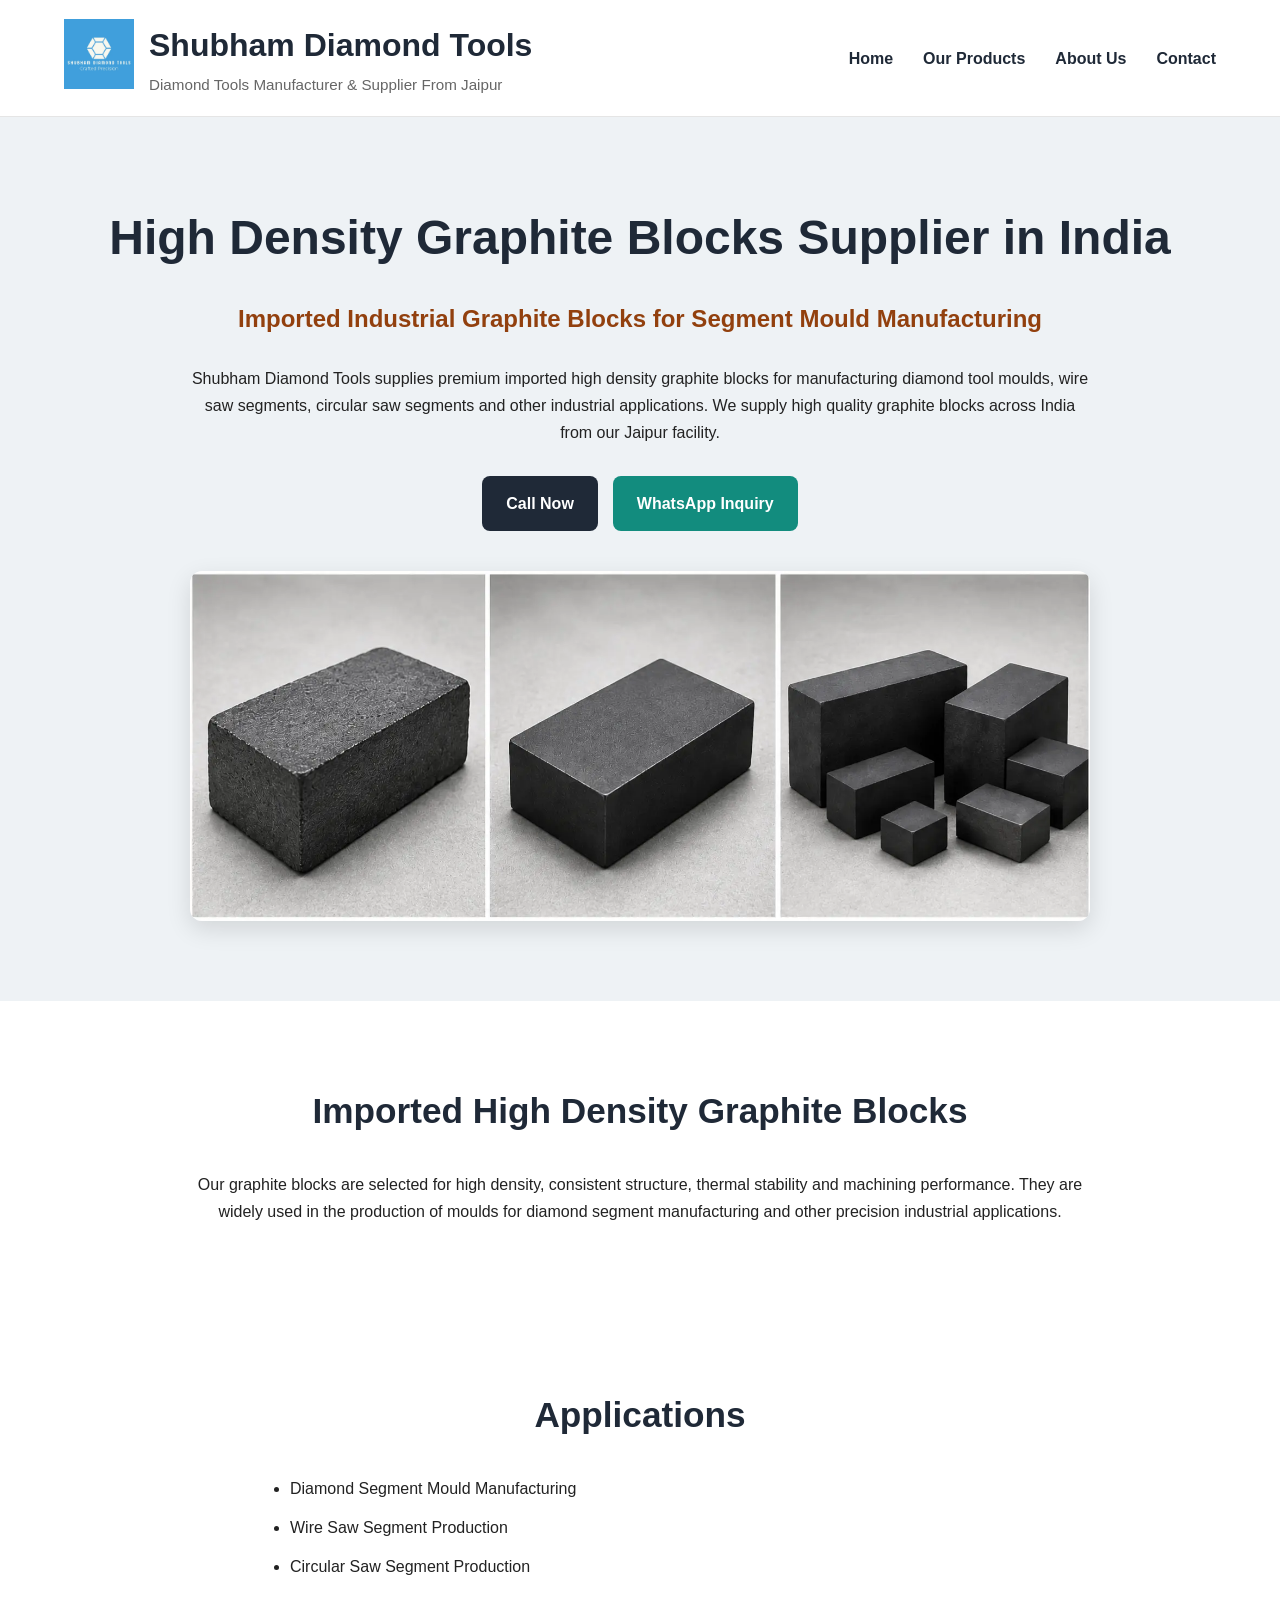
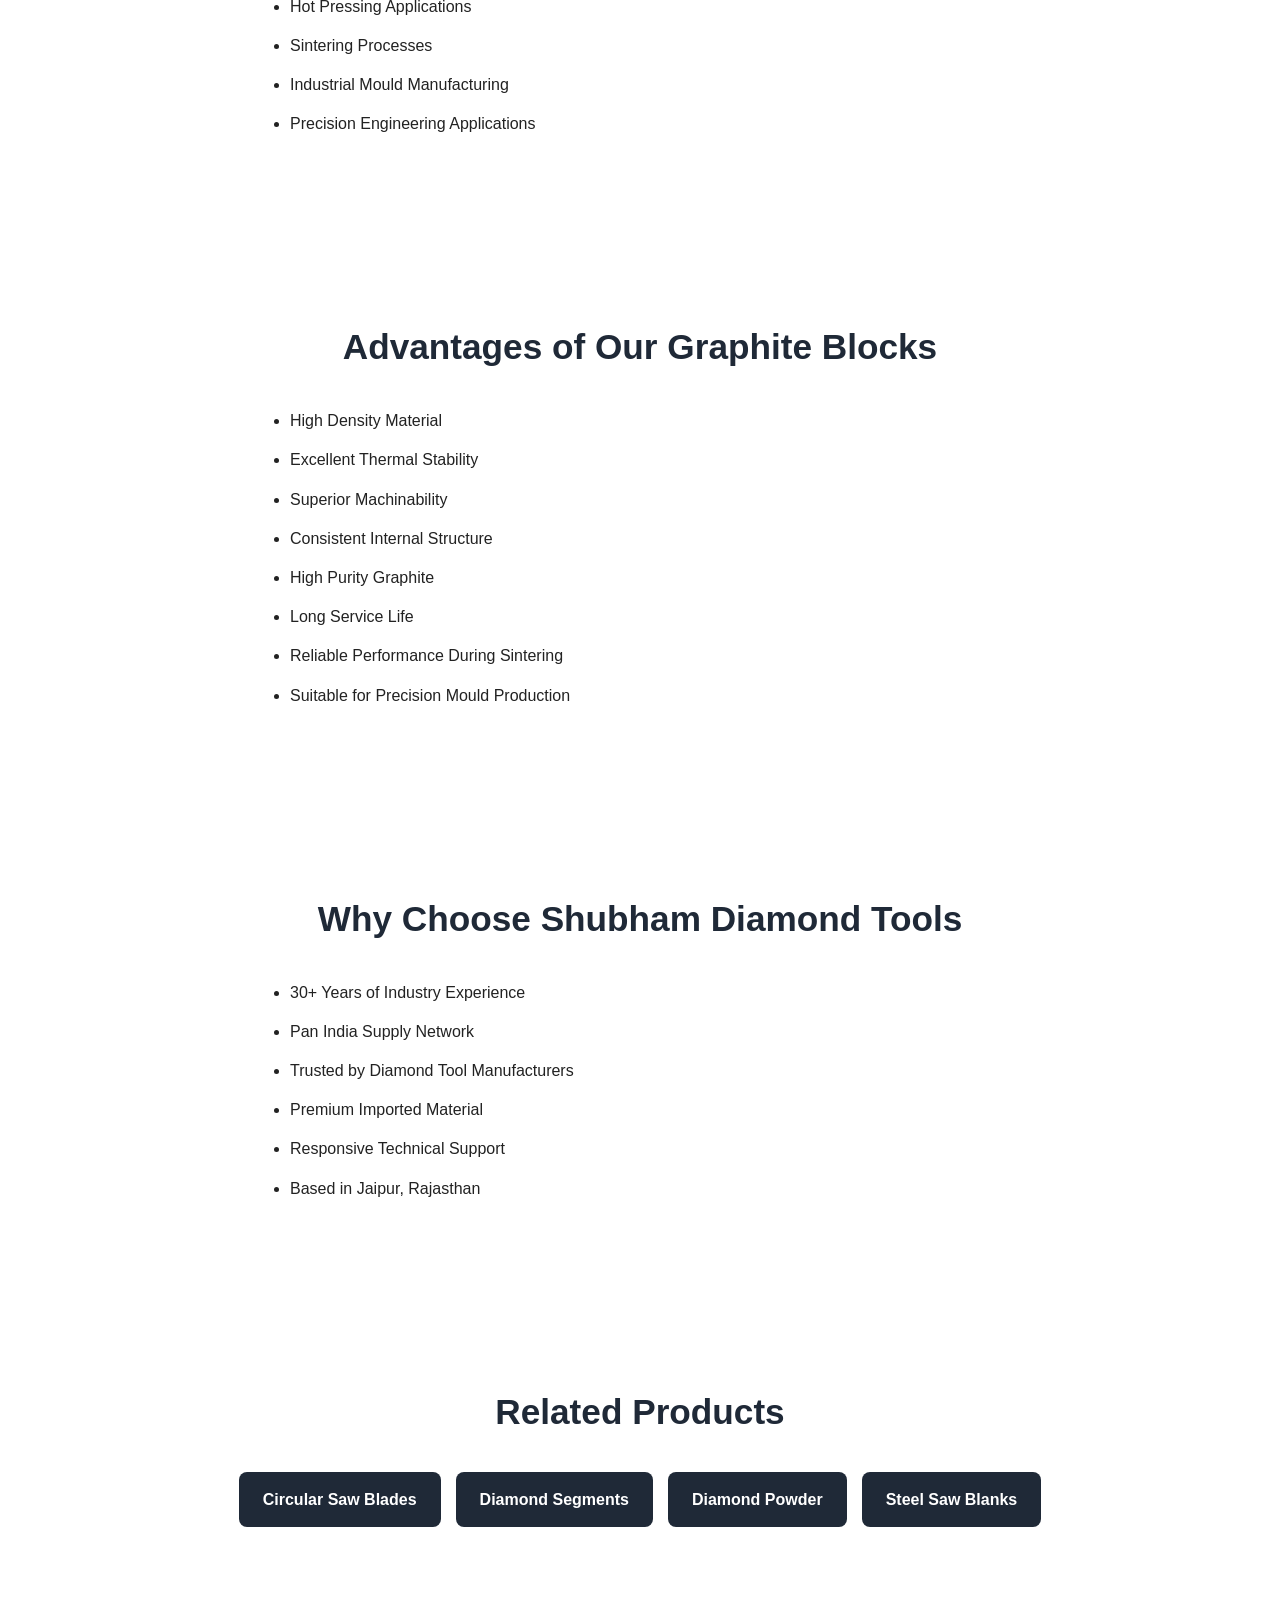
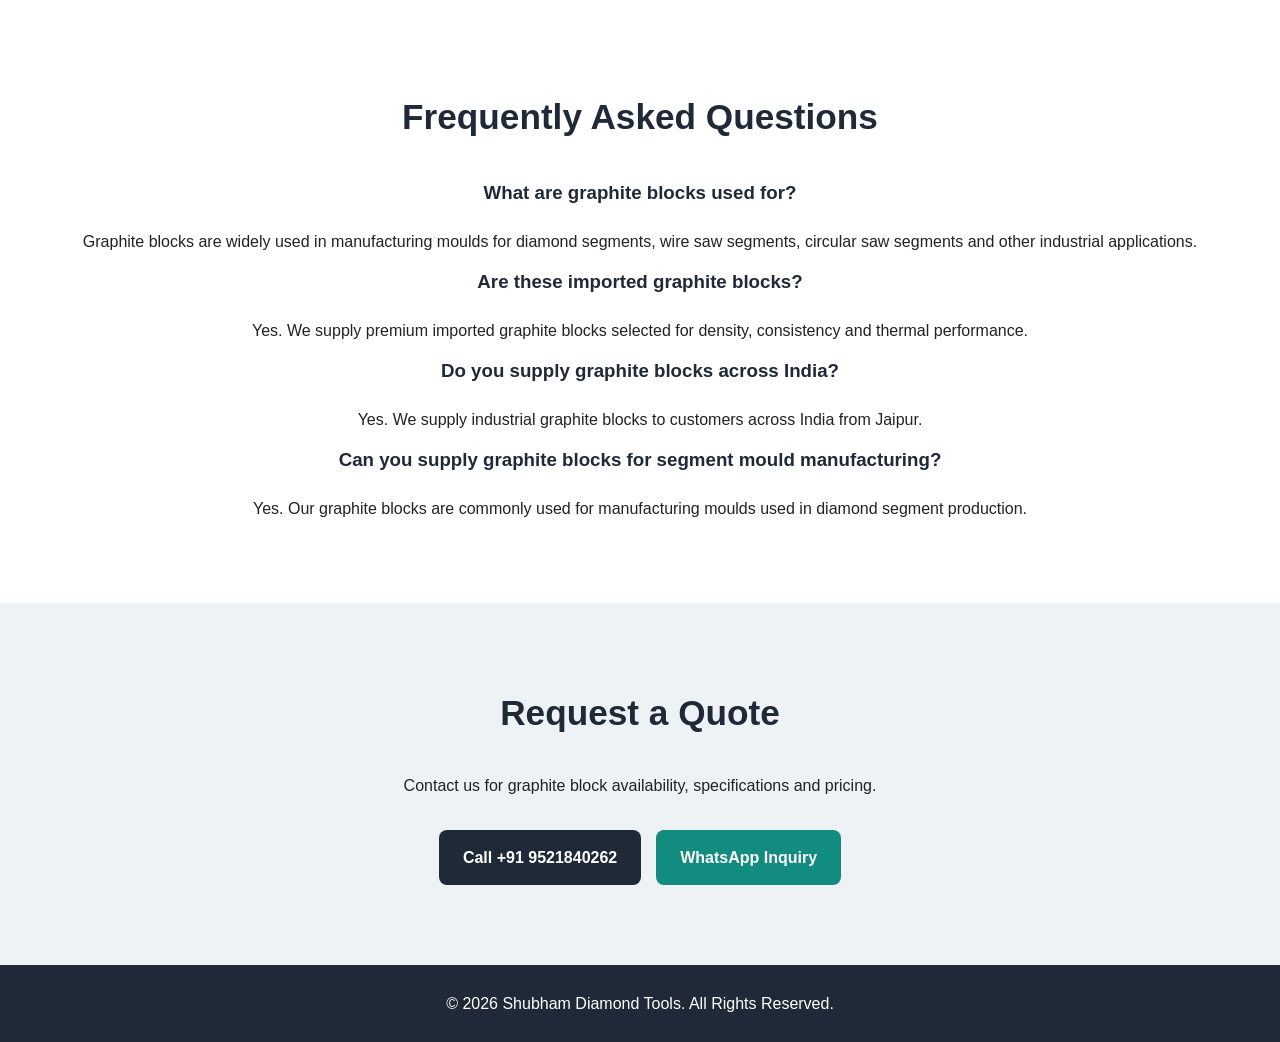
<file: products/graphite-blocks.html>
<!DOCTYPE html>
<html lang="en">
<head>
<!-- Google tag (gtag.js) -->
<script async src="https://www.googletagmanager.com/gtag/js?id=G-B99FG76ZKG"></script>
<script>
  window.dataLayer = window.dataLayer || [];
  function gtag(){dataLayer.push(arguments);}
  gtag('js', new Date());

  gtag('config', 'G-B99FG76ZKG');
</script>
<meta charset="UTF-8">
<meta name="viewport" content="width=device-width, initial-scale=1.0">
<link rel="canonical" href="https://sdt.co.in/products/graphite-blocks.html">

<meta property="og:type" content="product">
<meta property="og:title" content="Graphite Blocks Supplier in India | EDM & Industrial Graphite">
<meta property="og:description" content="Industrial graphite blocks for EDM machining, metallurgy and engineering applications. Multiple grades and sizes available.">
<meta property="og:url" content="https://sdt.co.in/products/graphite-blocks.html">
<meta property="og:image" content="https://sdt.co.in/images/graphiteblock.webp">

<meta name="twitter:card" content="summary_large_image">
<meta name="twitter:title" content="Graphite Blocks Supplier in India | EDM & Industrial Graphite">
<meta name="twitter:description" content="Industrial graphite blocks for EDM machining, metallurgy and engineering applications. Multiple grades and sizes available.">
<meta name="twitter:image" content="https://sdt.co.in/images/graphiteblock.webp">
  
<title>High Density Graphite Blocks Supplier in India | Shubham Diamond Tools</title>

<meta name="description" content="Imported high density graphite blocks for segment mould manufacturing, wire saw segments, circular saw segments and industrial applications. Pan India supply from Jaipur.">

<meta name="keywords" content="graphite blocks supplier india, high density graphite blocks, graphite blocks for segment moulds, graphite blocks jaipur, industrial graphite blocks, graphite mould material">
<meta property="og:type" content="product">
<meta property="og:image" content="https://sdt.co.in/images/graphiteblocksprod.webp">
<link rel="canonical" href="https://www.sdt.co.in/products/graphite-blocks.html">

<link rel="stylesheet" href="../style.css">

<script type="application/ld+json">
{
  "@context":"https://schema.org",
  "@type":"Product",

  "name":"Graphite Blocks",

  "image":["https://sdt.co.in/images/graphiteblocksprod.webp"],

  "brand":{
    "@type":"Brand",
    "name":"Shubham Diamond Tools"
  },

  "manufacturer":{
    "@type":"Organization",
    "name":"Shubham Diamond Tools"
  },

  "description":"Graphite blocks used in diamond tool manufacturing, sintering moulds and industrial applications.",

  "url":"https://sdt.co.in/products/graphite-blocks.html",

  "sku":"GRAPHITE-BLOCKS",

  "category":"Graphite Blocks",

  "offers":{
    "@type":"Offer",
    "priceCurrency":"INR",
    "price":"1",
    "availability":"https://schema.org/InStock",
    "url":"https://sdt.co.in/products/graphite-blocks.html"
  }
}
</script>

</head>

<body>

<header class="header">

<div class="container navbar">

<div class="logo-area">

<a href="../index.html">
<img src="../images/logo.webp"
alt="Shubham Diamond Tools Logo"
class="logo">
</a>

<div>
<div class="company-name">
Shubham Diamond Tools
</div>

<div class="tagline">
Diamond Tools Manufacturer & Supplier From Jaipur
</div>
</div>

</div>

<ul class="nav-menu">

<li><a href="../index.html">Home</a></li>

<li class="dropdown">

<a href="#">Our Products</a>

<div class="dropdown-content">

<a href="circular-saw-blades.html">
Circular Saw Blades
</a>

<a href="diamond-segments.html">
Diamond Segments
</a>

<a href="graphite-blocks.html">
Graphite Blocks
</a>

<a href="steel-saw-blanks.html">
Steel Saw Blanks
</a>

<a href="synthetic-industrial-diamond-powder.html">
Synthetic Industrial Diamond Powder
</a>

</div>

</li>

<li><a href="../index.html#about">About Us</a></li>

<li><a href="../index.html#contact">Contact</a></li>

</ul>

</div>

</header>

<section class="hero">

<div class="container">

<h1>
High Density Graphite Blocks Supplier in India
</h1>

<h2>
Imported Industrial Graphite Blocks for Segment Mould Manufacturing
</h2>

<p>
Shubham Diamond Tools supplies premium imported high density graphite blocks for manufacturing diamond tool moulds, wire saw segments, circular saw segments and other industrial applications. We supply high quality graphite blocks across India from our Jaipur facility.
</p>

<div class="cta">

<a href="tel:+919521840262"
class="btn primary">
Call Now
</a>

<a href="https://wa.me/919521840262"
class="btn secondary">
WhatsApp Inquiry
</a>

</div>
<div class="product-hero-image">

<img
src="../images/graphiteblocksprod.webp"
alt="Industrial Graphite Blocks for Diamond Tool Manufacturing"
width="1655"
height="643"
loading="eager"
fetchpriority="high">

</div>
</div>

</section>

<section class="about">

<div class="container">

<h2>
Imported High Density Graphite Blocks
</h2>

<p style="text-align:center; max-width:900px; margin:auto;">
Our graphite blocks are selected for high density, consistent structure, thermal stability and machining performance. They are widely used in the production of moulds for diamond segment manufacturing and other precision industrial applications.
</p>

</div>

</section>

<section class="about">

<div class="container">

<h2>
Applications
</h2>

<ul>
<li>Diamond Segment Mould Manufacturing</li>
<li>Wire Saw Segment Production</li>
<li>Circular Saw Segment Production</li>
<li>Hot Pressing Applications</li>
<li>Sintering Processes</li>
<li>Industrial Mould Manufacturing</li>
<li>Precision Engineering Applications</li>
</ul>

</div>

</section>

<section class="about">

<div class="container">

<h2>
Advantages of Our Graphite Blocks
</h2>

<ul>

<li>
High Density Material
</li>

<li>
Excellent Thermal Stability
</li>

<li>
Superior Machinability
</li>

<li>
Consistent Internal Structure
</li>

<li>
High Purity Graphite
</li>

<li>
Long Service Life
</li>

<li>
Reliable Performance During Sintering
</li>

<li>
Suitable for Precision Mould Production
</li>

</ul>

</div>

</section>

<section class="about">

<div class="container">

<h2>
Why Choose Shubham Diamond Tools
</h2>

<ul>

<li>
30+ Years of Industry Experience
</li>

<li>
Pan India Supply Network
</li>

<li>
Trusted by Diamond Tool Manufacturers
</li>

<li>
Premium Imported Material
</li>

<li>
Responsive Technical Support
</li>

<li>
Based in Jaipur, Rajasthan
</li>

</ul>

</div>

</section>
<section class="about">

<div class="container">

<h2>Related Products</h2>

<div class="cta">

<a href="/products/circular-saw-blades.html" class="btn primary">
Circular Saw Blades
</a>

<a href="/products/diamond-segments.html" class="btn primary">
Diamond Segments
</a>

<a href="/products/synthetic-industrial-diamond-powder.html" class="btn primary">
Diamond Powder
</a>

<a href="/products/steel-saw-blanks.html" class="btn primary">
Steel Saw Blanks
</a>

</div>

</div>

</section>

<section class="about">

<div class="container">

<h2>
Frequently Asked Questions
</h2>

<h3>
What are graphite blocks used for?
</h3>

<p style="text-align:center;">
Graphite blocks are widely used in manufacturing moulds for diamond segments, wire saw segments, circular saw segments and other industrial applications.
</p>

<h3>
Are these imported graphite blocks?
</h3>

<p style="text-align:center;">
Yes. We supply premium imported graphite blocks selected for density, consistency and thermal performance.
</p>

<h3>
Do you supply graphite blocks across India?
</h3>

<p style="text-align:center;">
Yes. We supply industrial graphite blocks to customers across India from Jaipur.
</p>

<h3>
Can you supply graphite blocks for segment mould manufacturing?
</h3>

<p style="text-align:center;">
Yes. Our graphite blocks are commonly used for manufacturing moulds used in diamond segment production.
</p>

</div>

</section>

<section class="contact">

<div class="container">

<h2>
Request a Quote
</h2>

<p>
Contact us for graphite block availability, specifications and pricing.
</p>

<div class="cta">

<a href="tel:+919521840262"
class="btn primary">
Call +91 9521840262
</a>

<a href="https://wa.me/919521840262"
class="btn secondary">
WhatsApp Inquiry
</a>

</div>

</div>

</section>

<footer class="footer">

<p>
© 2026 Shubham Diamond Tools. All Rights Reserved.
</p>

</footer>

</body>
</html>
</file>
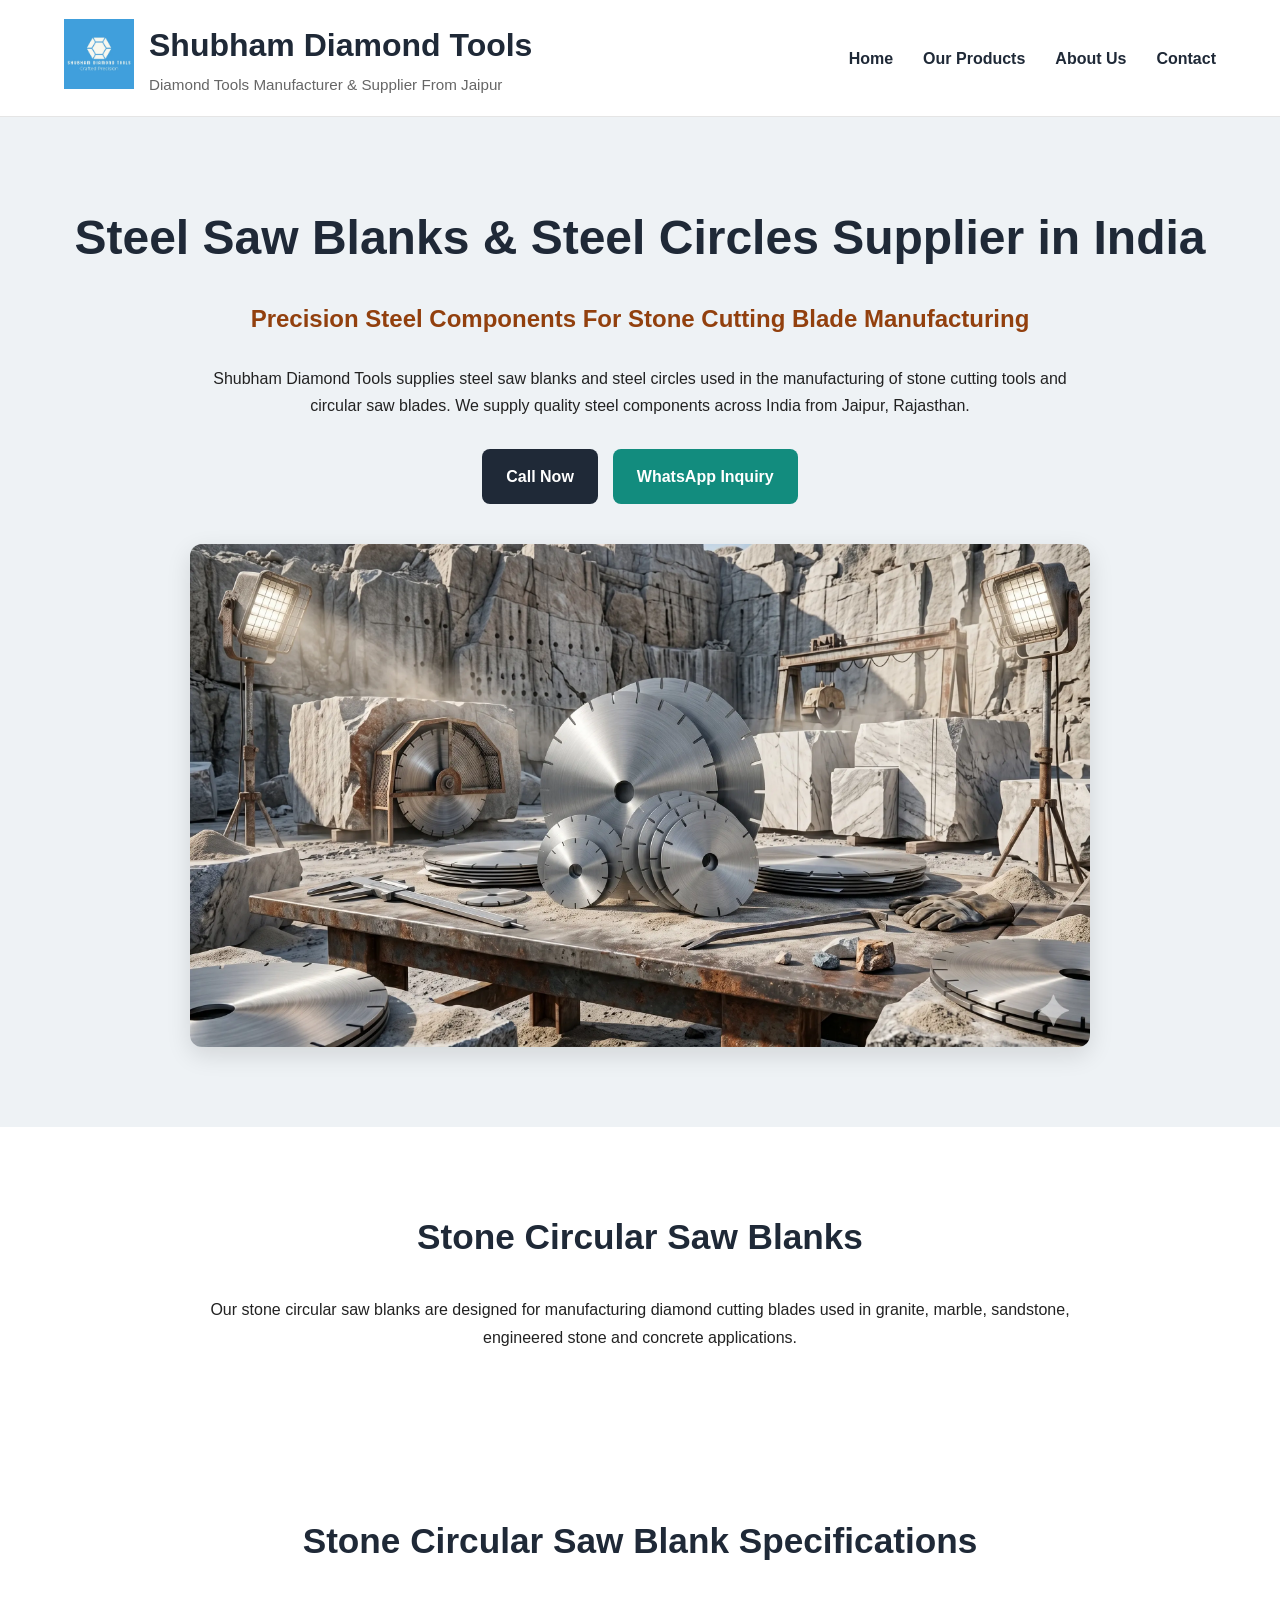
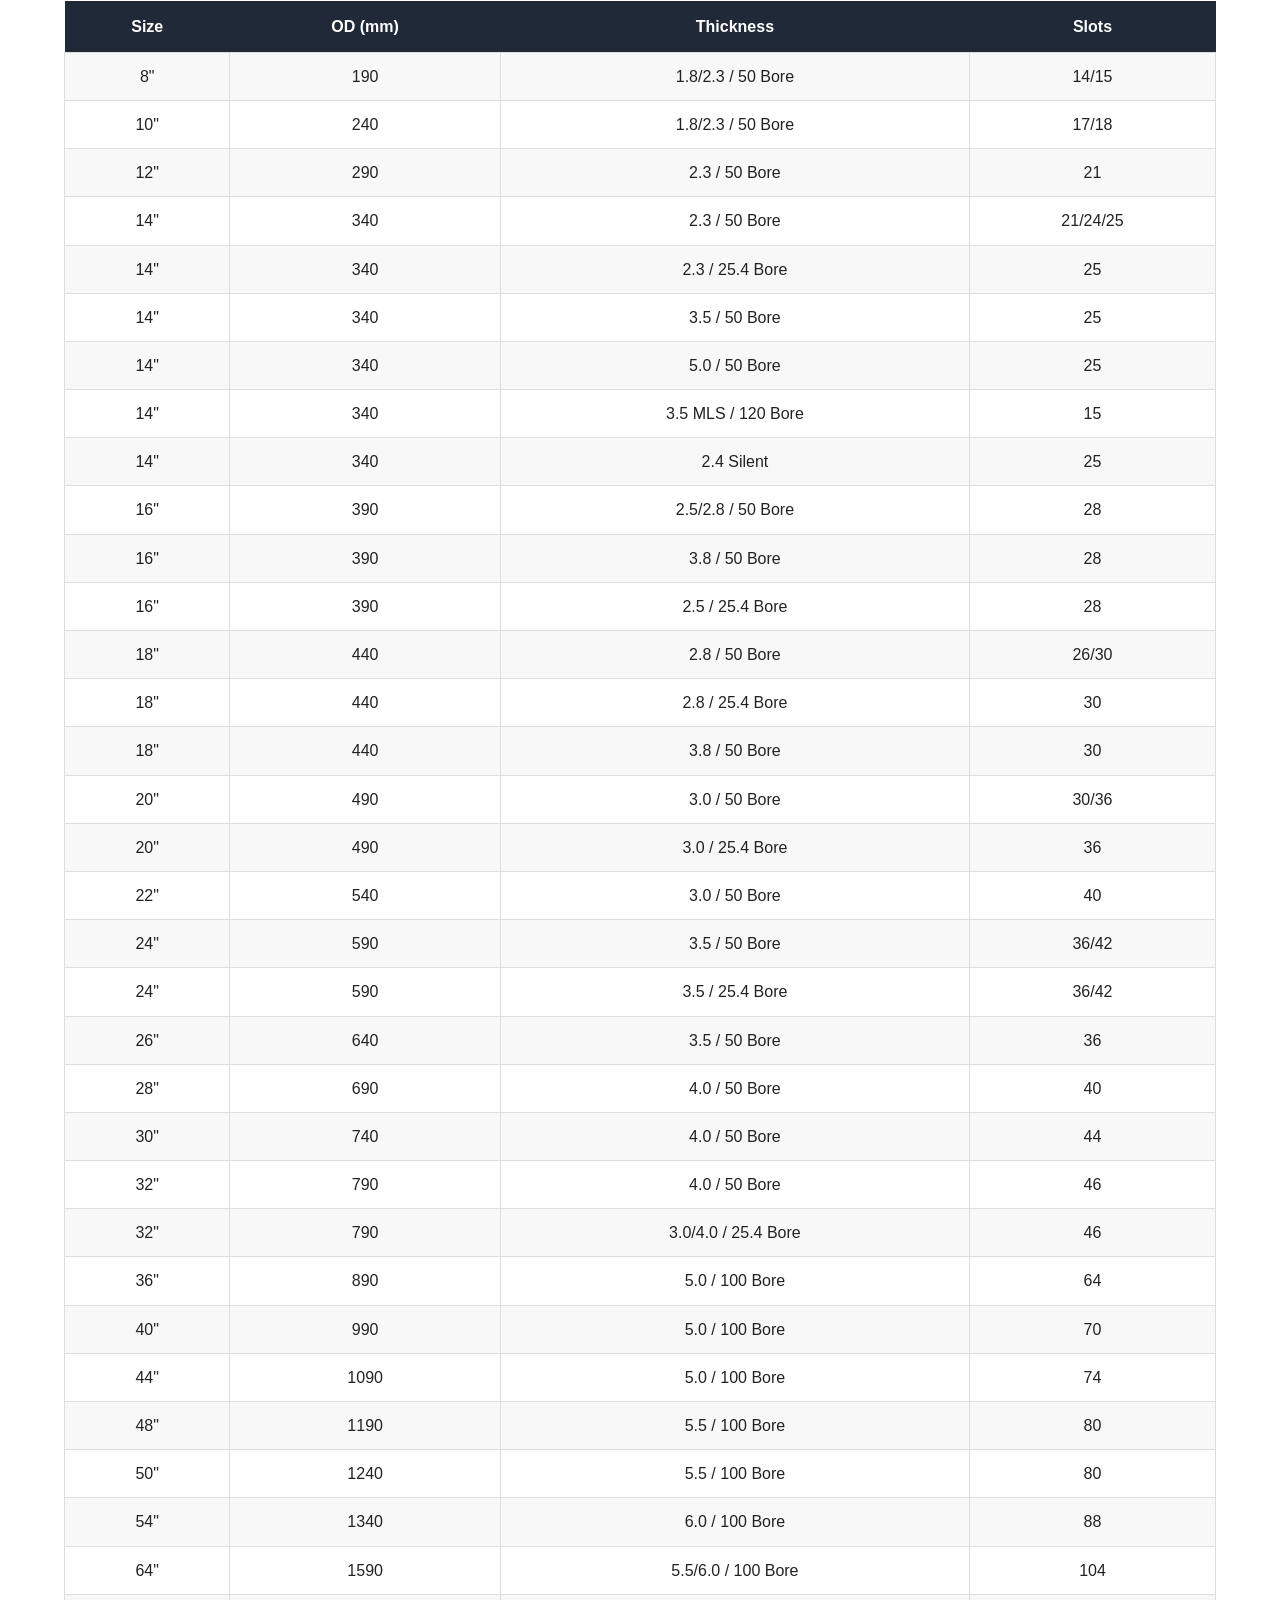
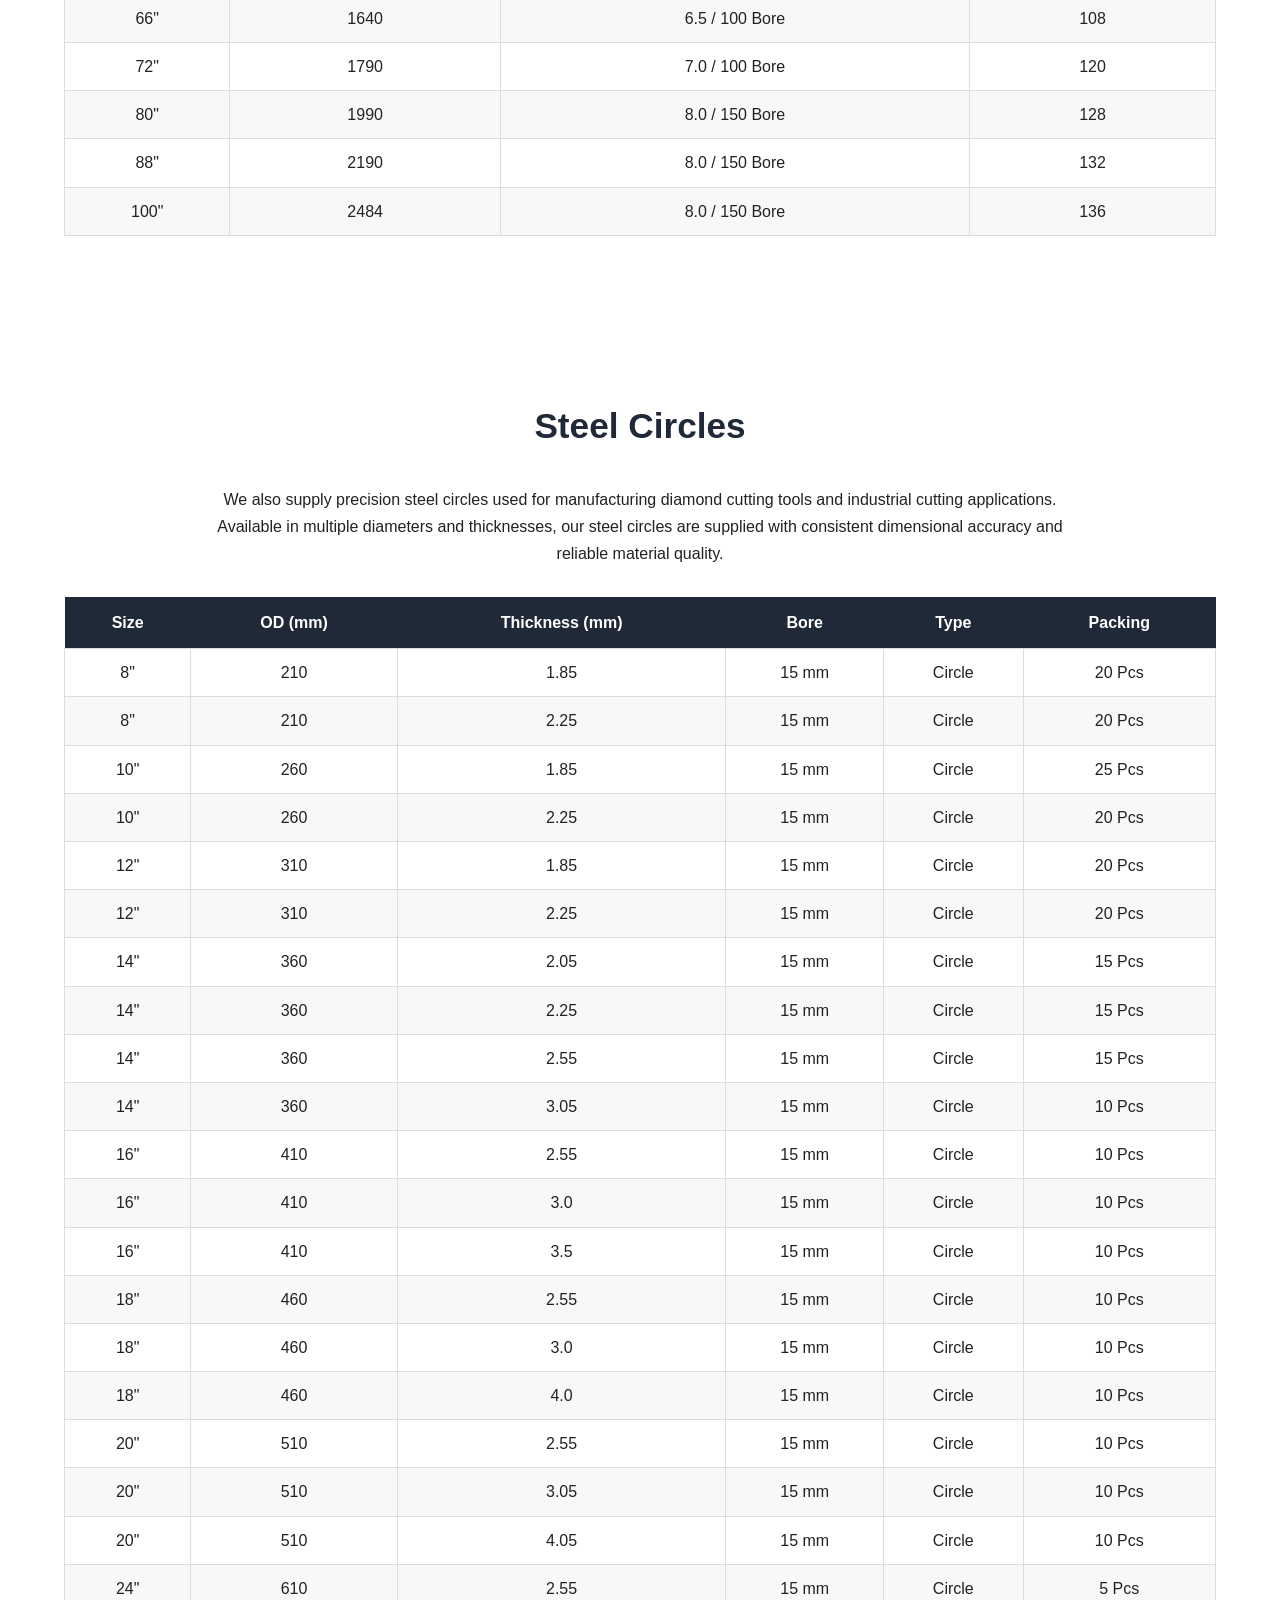
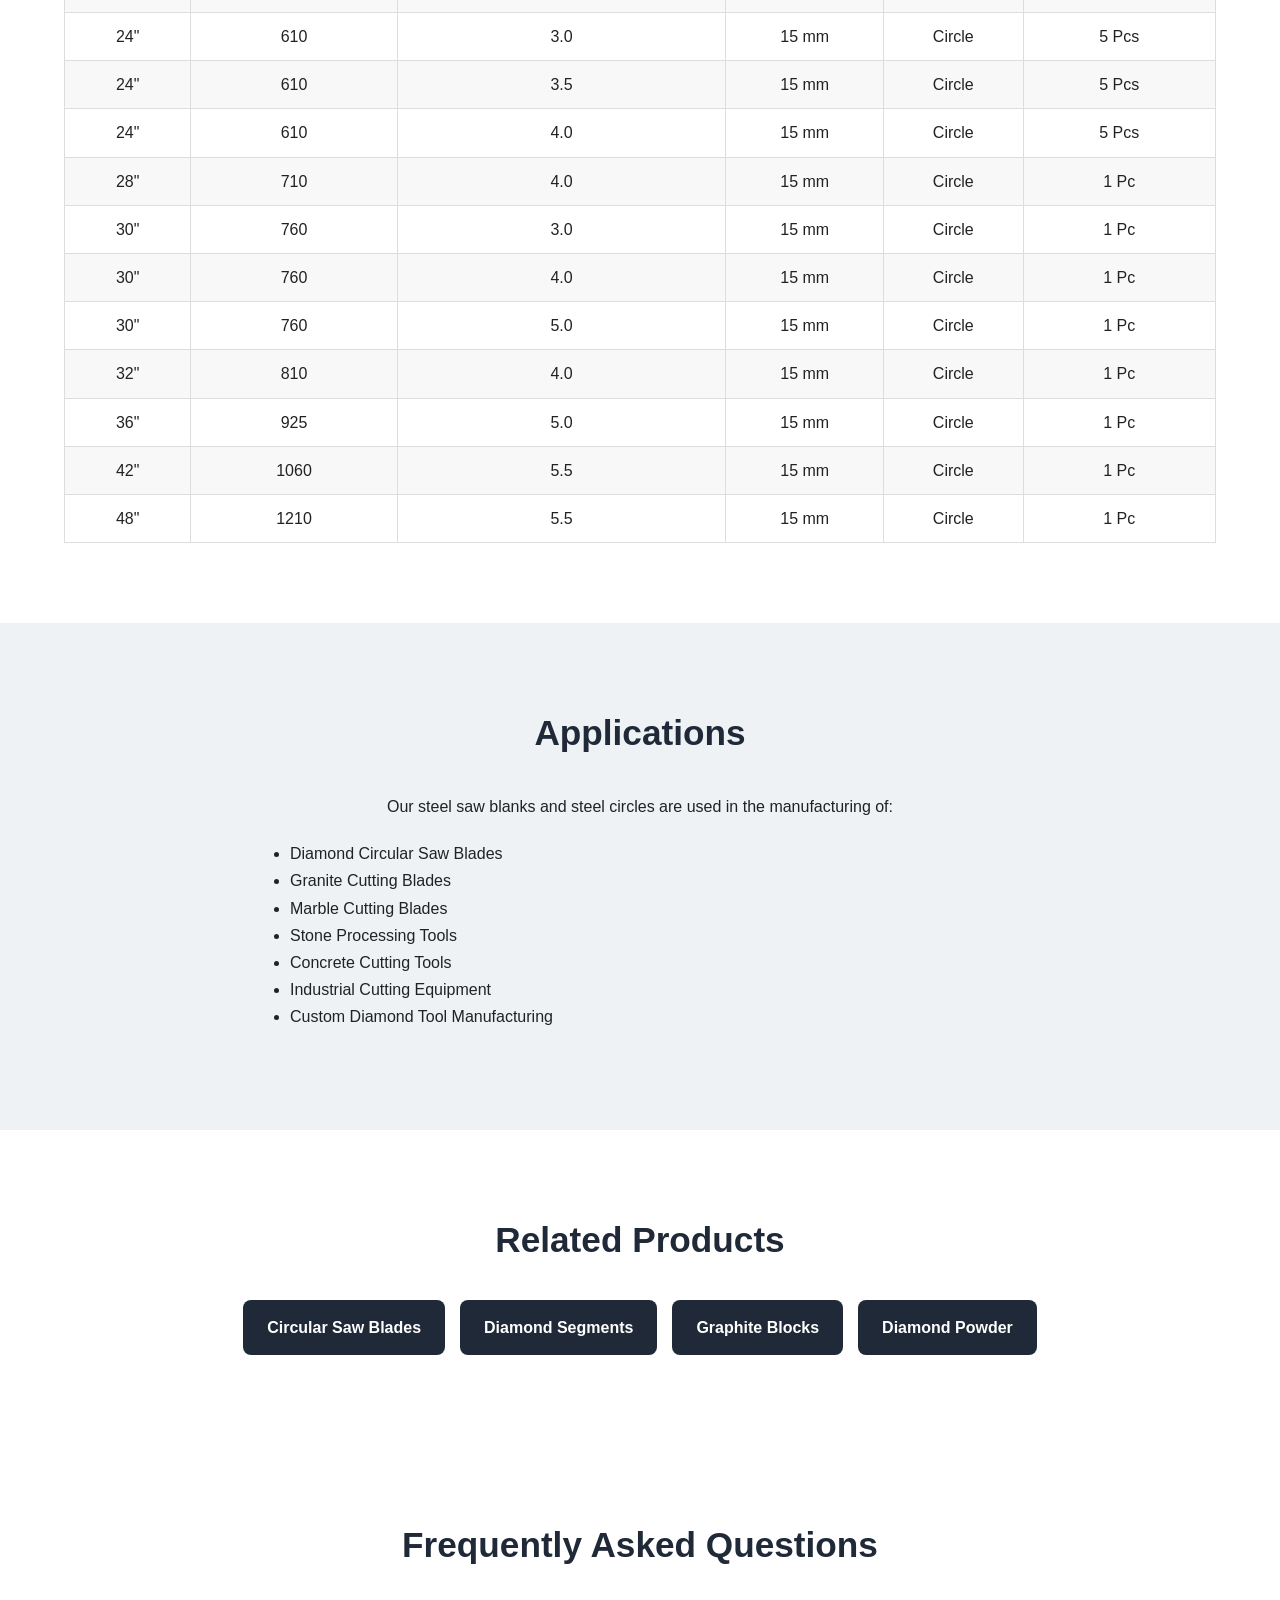
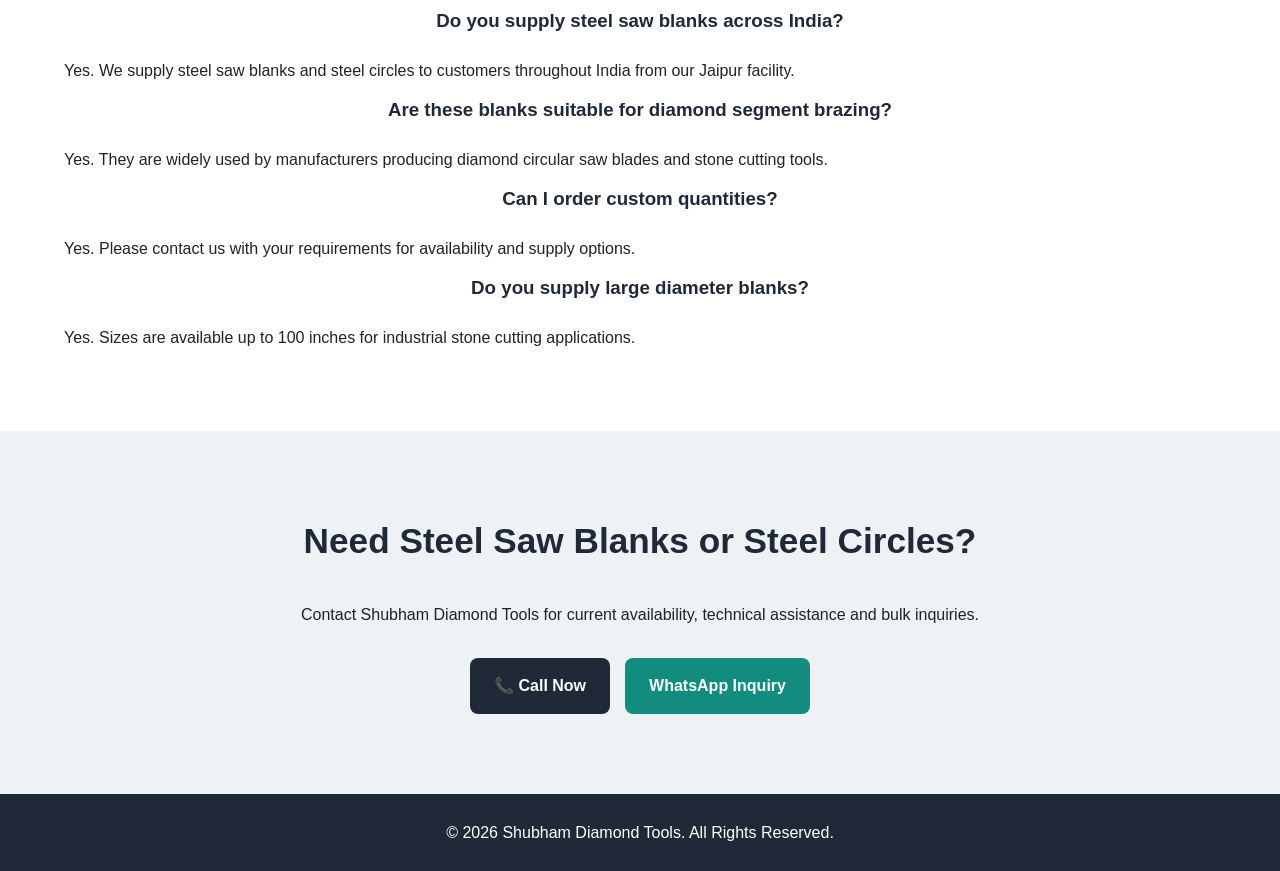
<file: products/steel-saw-blanks.html>
<!DOCTYPE html>
<html lang="en">
<head>
<!-- Google tag (gtag.js) -->
<script async src="https://www.googletagmanager.com/gtag/js?id=G-B99FG76ZKG"></script>
<script>
  window.dataLayer = window.dataLayer || [];
  function gtag(){dataLayer.push(arguments);}
  gtag('js', new Date());

  gtag('config', 'G-B99FG76ZKG');
</script>
<meta charset="UTF-8">
<meta name="viewport" content="width=device-width, initial-scale=1.0">

 <meta property="og:type" content="product">
<meta property="og:title" content="Steel Saw Blanks & Steel Circles Supplier in India">
<meta property="og:description" content="Steel saw blanks and steel circles for stone cutting blade manufacturing. Available in multiple sizes and specifications.">
<meta property="og:url" content="https://sdt.co.in/products/steel-saw-blanks.html">
<meta property="og:image" content="https://sdt.co.in/images/sawblanks.webp">

<meta name="twitter:card" content="summary_large_image">
<meta name="twitter:title" content="Steel Saw Blanks & Steel Circles Supplier in India">
<meta name="twitter:description" content="Steel saw blanks and steel circles for stone cutting blade manufacturing. Available in multiple sizes and specifications.">
<meta name="twitter:image" content="https://sdt.co.in/images/sawblanks.webp">

<title>Steel Saw Blanks & Steel Circles Supplier in India | Shubham Diamond Tools</title>

<meta name="description"
content="Supplier of steel saw blanks and steel circles for stone cutting blade manufacturing. Available in multiple sizes and specifications. Pan India supply from Jaipur.">

<meta name="keywords"
content="steel saw blanks supplier india, steel circles supplier, circular saw blanks, granite blade blanks, stone cutting blade blanks, steel saw blanks jaipur">

<link rel="canonical" href="https://sdt.co.in/products/steel-saw-blanks.html">

<link rel="stylesheet" href="../style.css">

<script type="application/ld+json">
{
  "@context":"https://schema.org",
  "@type":"Product",

  "name":"Steel Saw Blanks",

  "image":[
    "https://sdt.co.in/images/sawblanks.webp"
  ],

  "brand":{
    "@type":"Brand",
    "name":"Shubham Diamond Tools"
  },

  "manufacturer":{
    "@type":"Organization",
    "name":"Shubham Diamond Tools"
  },

  "description":"Heat treated and tensioned steel saw blanks for circular saw blade manufacturing.",

  "url":"https://sdt.co.in/products/steel-saw-blanks.html",

  "sku":"STEEL-SAW-BLANKS",

  "category":"Steel Saw Blanks",

  "offers":{
    "@type":"Offer",
    "priceCurrency":"INR",
    "price":"1",
    "availability":"https://schema.org/InStock",
    "url":"https://sdt.co.in/products/steel-saw-blanks.html"
  }
}
</script>

</head>

<body>

<header class="header">

<div class="container navbar">

<div class="logo-area">

<a href="../index.html">
<img src="../images/logo.webp"
alt="Shubham Diamond Tools Logo"
class="logo">
</a>

<div>
<div class="company-name">
Shubham Diamond Tools
</div>

<div class="tagline">
Diamond Tools Manufacturer & Supplier From Jaipur
</div>
</div>

</div>

<ul class="nav-menu">

<li><a href="../index.html">Home</a></li>

<li class="dropdown">

<a href="#">Our Products</a>

<div class="dropdown-content">

<a href="circular-saw-blades.html">Circular Saw Blades</a>

<a href="diamond-segments.html">Diamond Segments</a>

<a href="graphite-blocks.html">Graphite Blocks</a>

<a href="steel-saw-blanks.html">Steel Saw Blanks</a>

<a href="synthetic-industrial-diamond-powder.html">
Synthetic Industrial Diamond Powder
</a>

</div>

</li>

<li><a href="../index.html#about">About Us</a></li>

<li><a href="../index.html#contact">Contact</a></li>

</ul>

</div>

</header>

<section class="hero">

<div class="container">

<h1>
Steel Saw Blanks & Steel Circles Supplier in India
</h1>

<h2>
Precision Steel Components For Stone Cutting Blade Manufacturing
</h2>

<p>
Shubham Diamond Tools supplies steel saw blanks and steel circles used in the manufacturing of stone cutting tools and circular saw blades. We supply quality steel components across India from Jaipur, Rajasthan.
</p>

<div class="cta">

<a href="tel:+919521840262"
class="btn primary">
Call Now
</a>

<a href="https://wa.me/919521840262"
class="btn secondary">
WhatsApp Inquiry
</a>

</div>
<div class="product-hero-image">

<img
src="../images/sawblanks.webp"
alt="Steel Saw Blanks for Circular Saw Blade Manufacturing"
width="2048"
height="1143"
loading="eager"
fetchpriority="high">

</div>
</div>

</section>

<section class="about">

<div class="container">

<h2>
Stone Circular Saw Blanks
</h2>

<p style="text-align:center;max-width:900px;margin:auto;">
Our stone circular saw blanks are designed for manufacturing diamond cutting blades used in granite, marble, sandstone, engineered stone and concrete applications.
</p>

</div>

</section>
<section class="about">

<div class="container">

<h2>Stone Circular Saw Blank Specifications</h2>

<table class="spec-table">

<tr>
<th>Size</th>
<th>OD (mm)</th>
<th>Thickness</th>
<th>Slots</th>
</tr>

<tr><td>8"</td><td>190</td><td>1.8/2.3 / 50 Bore</td><td>14/15</td></tr>
<tr><td>10"</td><td>240</td><td>1.8/2.3 / 50 Bore</td><td>17/18</td></tr>
<tr><td>12"</td><td>290</td><td>2.3 / 50 Bore</td><td>21</td></tr>
<tr><td>14"</td><td>340</td><td>2.3 / 50 Bore</td><td>21/24/25</td></tr>
<tr><td>14"</td><td>340</td><td>2.3 / 25.4 Bore</td><td>25</td></tr>
<tr><td>14"</td><td>340</td><td>3.5 / 50 Bore</td><td>25</td></tr>
<tr><td>14"</td><td>340</td><td>5.0 / 50 Bore</td><td>25</td></tr>
<tr><td>14"</td><td>340</td><td>3.5 MLS / 120 Bore</td><td>15</td></tr>
<tr><td>14"</td><td>340</td><td>2.4 Silent</td><td>25</td></tr>

<tr><td>16"</td><td>390</td><td>2.5/2.8 / 50 Bore</td><td>28</td></tr>
<tr><td>16"</td><td>390</td><td>3.8 / 50 Bore</td><td>28</td></tr>
<tr><td>16"</td><td>390</td><td>2.5 / 25.4 Bore</td><td>28</td></tr>

<tr><td>18"</td><td>440</td><td>2.8 / 50 Bore</td><td>26/30</td></tr>
<tr><td>18"</td><td>440</td><td>2.8 / 25.4 Bore</td><td>30</td></tr>
<tr><td>18"</td><td>440</td><td>3.8 / 50 Bore</td><td>30</td></tr>

<tr><td>20"</td><td>490</td><td>3.0 / 50 Bore</td><td>30/36</td></tr>
<tr><td>20"</td><td>490</td><td>3.0 / 25.4 Bore</td><td>36</td></tr>

<tr><td>22"</td><td>540</td><td>3.0 / 50 Bore</td><td>40</td></tr>

<tr><td>24"</td><td>590</td><td>3.5 / 50 Bore</td><td>36/42</td></tr>
<tr><td>24"</td><td>590</td><td>3.5 / 25.4 Bore</td><td>36/42</td></tr>

<tr><td>26"</td><td>640</td><td>3.5 / 50 Bore</td><td>36</td></tr>

<tr><td>28"</td><td>690</td><td>4.0 / 50 Bore</td><td>40</td></tr>

<tr><td>30"</td><td>740</td><td>4.0 / 50 Bore</td><td>44</td></tr>

<tr><td>32"</td><td>790</td><td>4.0 / 50 Bore</td><td>46</td></tr>
<tr><td>32"</td><td>790</td><td>3.0/4.0 / 25.4 Bore</td><td>46</td></tr>

<tr><td>36"</td><td>890</td><td>5.0 / 100 Bore</td><td>64</td></tr>

<tr><td>40"</td><td>990</td><td>5.0 / 100 Bore</td><td>70</td></tr>

<tr><td>44"</td><td>1090</td><td>5.0 / 100 Bore</td><td>74</td></tr>

<tr><td>48"</td><td>1190</td><td>5.5 / 100 Bore</td><td>80</td></tr>

<tr><td>50"</td><td>1240</td><td>5.5 / 100 Bore</td><td>80</td></tr>

<tr><td>54"</td><td>1340</td><td>6.0 / 100 Bore</td><td>88</td></tr>

<tr><td>64"</td><td>1590</td><td>5.5/6.0 / 100 Bore</td><td>104</td></tr>

<tr><td>66"</td><td>1640</td><td>6.5 / 100 Bore</td><td>108</td></tr>

<tr><td>72"</td><td>1790</td><td>7.0 / 100 Bore</td><td>120</td></tr>

<tr><td>80"</td><td>1990</td><td>8.0 / 150 Bore</td><td>128</td></tr>

<tr><td>88"</td><td>2190</td><td>8.0 / 150 Bore</td><td>132</td></tr>

<tr><td>100"</td><td>2484</td><td>8.0 / 150 Bore</td><td>136</td></tr>

</table>

</div>

</section>
<!-- STEEL CIRCLES -->

<section class="about">

<div class="container">

<h2>Steel Circles</h2>

<p style="text-align:center; max-width:900px; margin:0 auto 30px auto;">
We also supply precision steel circles used for manufacturing diamond cutting tools and industrial cutting applications. Available in multiple diameters and thicknesses, our steel circles are supplied with consistent dimensional accuracy and reliable material quality.
</p>

<div style="overflow-x:auto;">

<table class="spec-table">

<thead>
<tr>
<th>Size</th>
<th>OD (mm)</th>
<th>Thickness (mm)</th>
<th>Bore</th>
<th>Type</th>
<th>Packing</th>
</tr>
</thead>

<tbody>

<tr><td>8"</td><td>210</td><td>1.85</td><td>15 mm</td><td>Circle</td><td>20 Pcs</td></tr>
<tr><td>8"</td><td>210</td><td>2.25</td><td>15 mm</td><td>Circle</td><td>20 Pcs</td></tr>

<tr><td>10"</td><td>260</td><td>1.85</td><td>15 mm</td><td>Circle</td><td>25 Pcs</td></tr>
<tr><td>10"</td><td>260</td><td>2.25</td><td>15 mm</td><td>Circle</td><td>20 Pcs</td></tr>

<tr><td>12"</td><td>310</td><td>1.85</td><td>15 mm</td><td>Circle</td><td>20 Pcs</td></tr>
<tr><td>12"</td><td>310</td><td>2.25</td><td>15 mm</td><td>Circle</td><td>20 Pcs</td></tr>

<tr><td>14"</td><td>360</td><td>2.05</td><td>15 mm</td><td>Circle</td><td>15 Pcs</td></tr>
<tr><td>14"</td><td>360</td><td>2.25</td><td>15 mm</td><td>Circle</td><td>15 Pcs</td></tr>
<tr><td>14"</td><td>360</td><td>2.55</td><td>15 mm</td><td>Circle</td><td>15 Pcs</td></tr>
<tr><td>14"</td><td>360</td><td>3.05</td><td>15 mm</td><td>Circle</td><td>10 Pcs</td></tr>

<tr><td>16"</td><td>410</td><td>2.55</td><td>15 mm</td><td>Circle</td><td>10 Pcs</td></tr>
<tr><td>16"</td><td>410</td><td>3.0</td><td>15 mm</td><td>Circle</td><td>10 Pcs</td></tr>
<tr><td>16"</td><td>410</td><td>3.5</td><td>15 mm</td><td>Circle</td><td>10 Pcs</td></tr>

<tr><td>18"</td><td>460</td><td>2.55</td><td>15 mm</td><td>Circle</td><td>10 Pcs</td></tr>
<tr><td>18"</td><td>460</td><td>3.0</td><td>15 mm</td><td>Circle</td><td>10 Pcs</td></tr>
<tr><td>18"</td><td>460</td><td>4.0</td><td>15 mm</td><td>Circle</td><td>10 Pcs</td></tr>

<tr><td>20"</td><td>510</td><td>2.55</td><td>15 mm</td><td>Circle</td><td>10 Pcs</td></tr>
<tr><td>20"</td><td>510</td><td>3.05</td><td>15 mm</td><td>Circle</td><td>10 Pcs</td></tr>
<tr><td>20"</td><td>510</td><td>4.05</td><td>15 mm</td><td>Circle</td><td>10 Pcs</td></tr>

<tr><td>24"</td><td>610</td><td>2.55</td><td>15 mm</td><td>Circle</td><td>5 Pcs</td></tr>
<tr><td>24"</td><td>610</td><td>3.0</td><td>15 mm</td><td>Circle</td><td>5 Pcs</td></tr>
<tr><td>24"</td><td>610</td><td>3.5</td><td>15 mm</td><td>Circle</td><td>5 Pcs</td></tr>
<tr><td>24"</td><td>610</td><td>4.0</td><td>15 mm</td><td>Circle</td><td>5 Pcs</td></tr>

<tr><td>28"</td><td>710</td><td>4.0</td><td>15 mm</td><td>Circle</td><td>1 Pc</td></tr>

<tr><td>30"</td><td>760</td><td>3.0</td><td>15 mm</td><td>Circle</td><td>1 Pc</td></tr>
<tr><td>30"</td><td>760</td><td>4.0</td><td>15 mm</td><td>Circle</td><td>1 Pc</td></tr>
<tr><td>30"</td><td>760</td><td>5.0</td><td>15 mm</td><td>Circle</td><td>1 Pc</td></tr>

<tr><td>32"</td><td>810</td><td>4.0</td><td>15 mm</td><td>Circle</td><td>1 Pc</td></tr>

<tr><td>36"</td><td>925</td><td>5.0</td><td>15 mm</td><td>Circle</td><td>1 Pc</td></tr>

<tr><td>42"</td><td>1060</td><td>5.5</td><td>15 mm</td><td>Circle</td><td>1 Pc</td></tr>

<tr><td>48"</td><td>1210</td><td>5.5</td><td>15 mm</td><td>Circle</td><td>1 Pc</td></tr>

</tbody>

</table>

</div>

</div>

</section>

<!-- APPLICATIONS -->

<section class="contact">

<div class="container">

<h2>Applications</h2>

<p>
Our steel saw blanks and steel circles are used in the manufacturing of:
</p>

<ul style="max-width:700px; margin:20px auto; text-align:left;">

<li>Diamond Circular Saw Blades</li>

<li>Granite Cutting Blades</li>

<li>Marble Cutting Blades</li>

<li>Stone Processing Tools</li>

<li>Concrete Cutting Tools</li>

<li>Industrial Cutting Equipment</li>

<li>Custom Diamond Tool Manufacturing</li>

</ul>

</div>

</section>
<section class="about">

<div class="container">

<h2>Related Products</h2>

<div class="cta">

<a href="/products/circular-saw-blades.html" class="btn primary">
Circular Saw Blades
</a>

<a href="/products/diamond-segments.html" class="btn primary">
Diamond Segments
</a>

<a href="/products/graphite-blocks.html" class="btn primary">
Graphite Blocks
</a>

<a href="/products/synthetic-industrial-diamond-powder.html" class="btn primary">
Diamond Powder
</a>

</div>

</div>

</section>
<!-- FAQ -->

<section class="about">

<div class="container">

<h2>Frequently Asked Questions</h2>

<div class="faq-container">

<h3>Do you supply steel saw blanks across India?</h3>

<p>
Yes. We supply steel saw blanks and steel circles to customers throughout India from our Jaipur facility.
</p>

<h3>Are these blanks suitable for diamond segment brazing?</h3>

<p>
Yes. They are widely used by manufacturers producing diamond circular saw blades and stone cutting tools.
</p>

<h3>Can I order custom quantities?</h3>

<p>
Yes. Please contact us with your requirements for availability and supply options.
</p>

<h3>Do you supply large diameter blanks?</h3>

<p>
Yes. Sizes are available up to 100 inches for industrial stone cutting applications.
</p>

</div>

</div>

</section>

<!-- CTA -->

<section class="contact">

<div class="container">

<h2>Need Steel Saw Blanks or Steel Circles?</h2>

<p>
Contact Shubham Diamond Tools for current availability, technical assistance and bulk inquiries.
</p>

<div class="cta">

<a href="tel:+919521840262" class="btn primary">
📞 Call Now
</a>

<a href="https://wa.me/919521840262" class="btn secondary">
WhatsApp Inquiry
</a>

</div>

</div>

</section>

<footer class="footer">

<p>
© 2026 Shubham Diamond Tools. All Rights Reserved.
</p>

</footer>
</body>
</html>
</file>
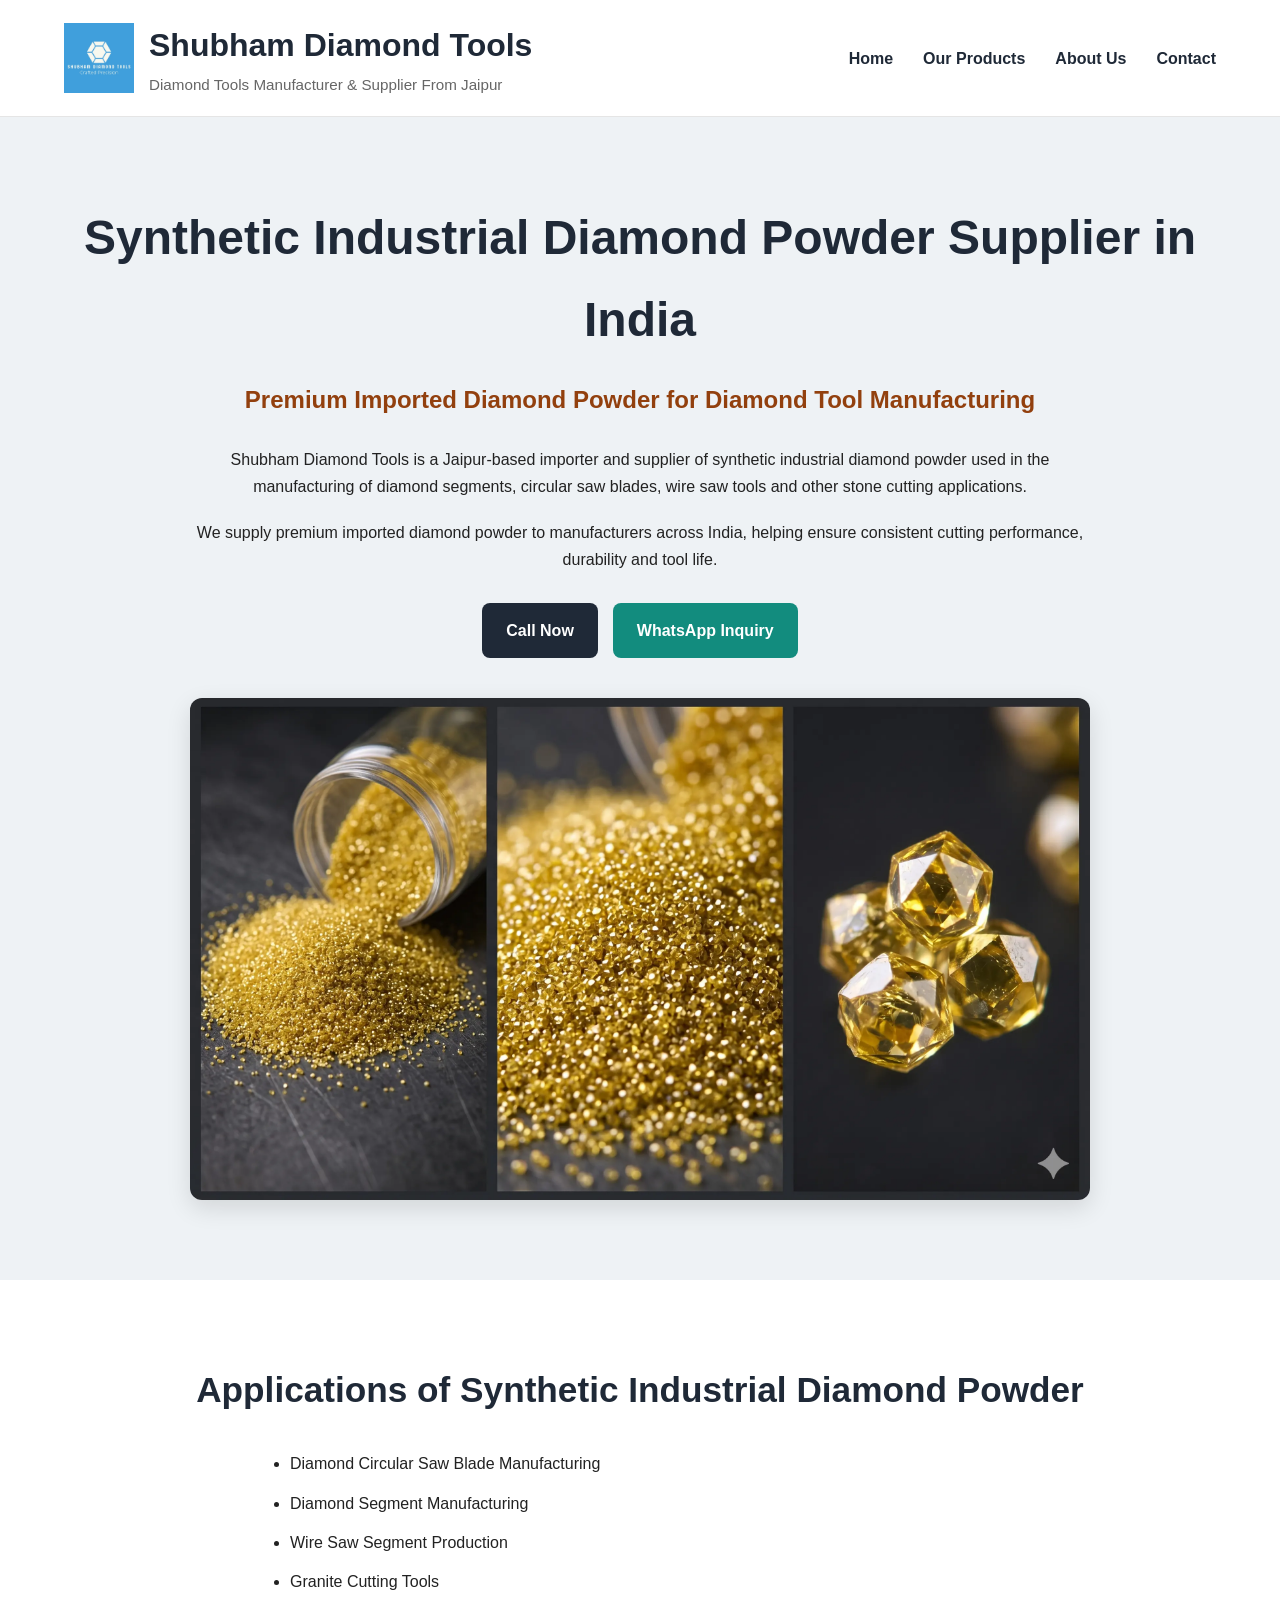
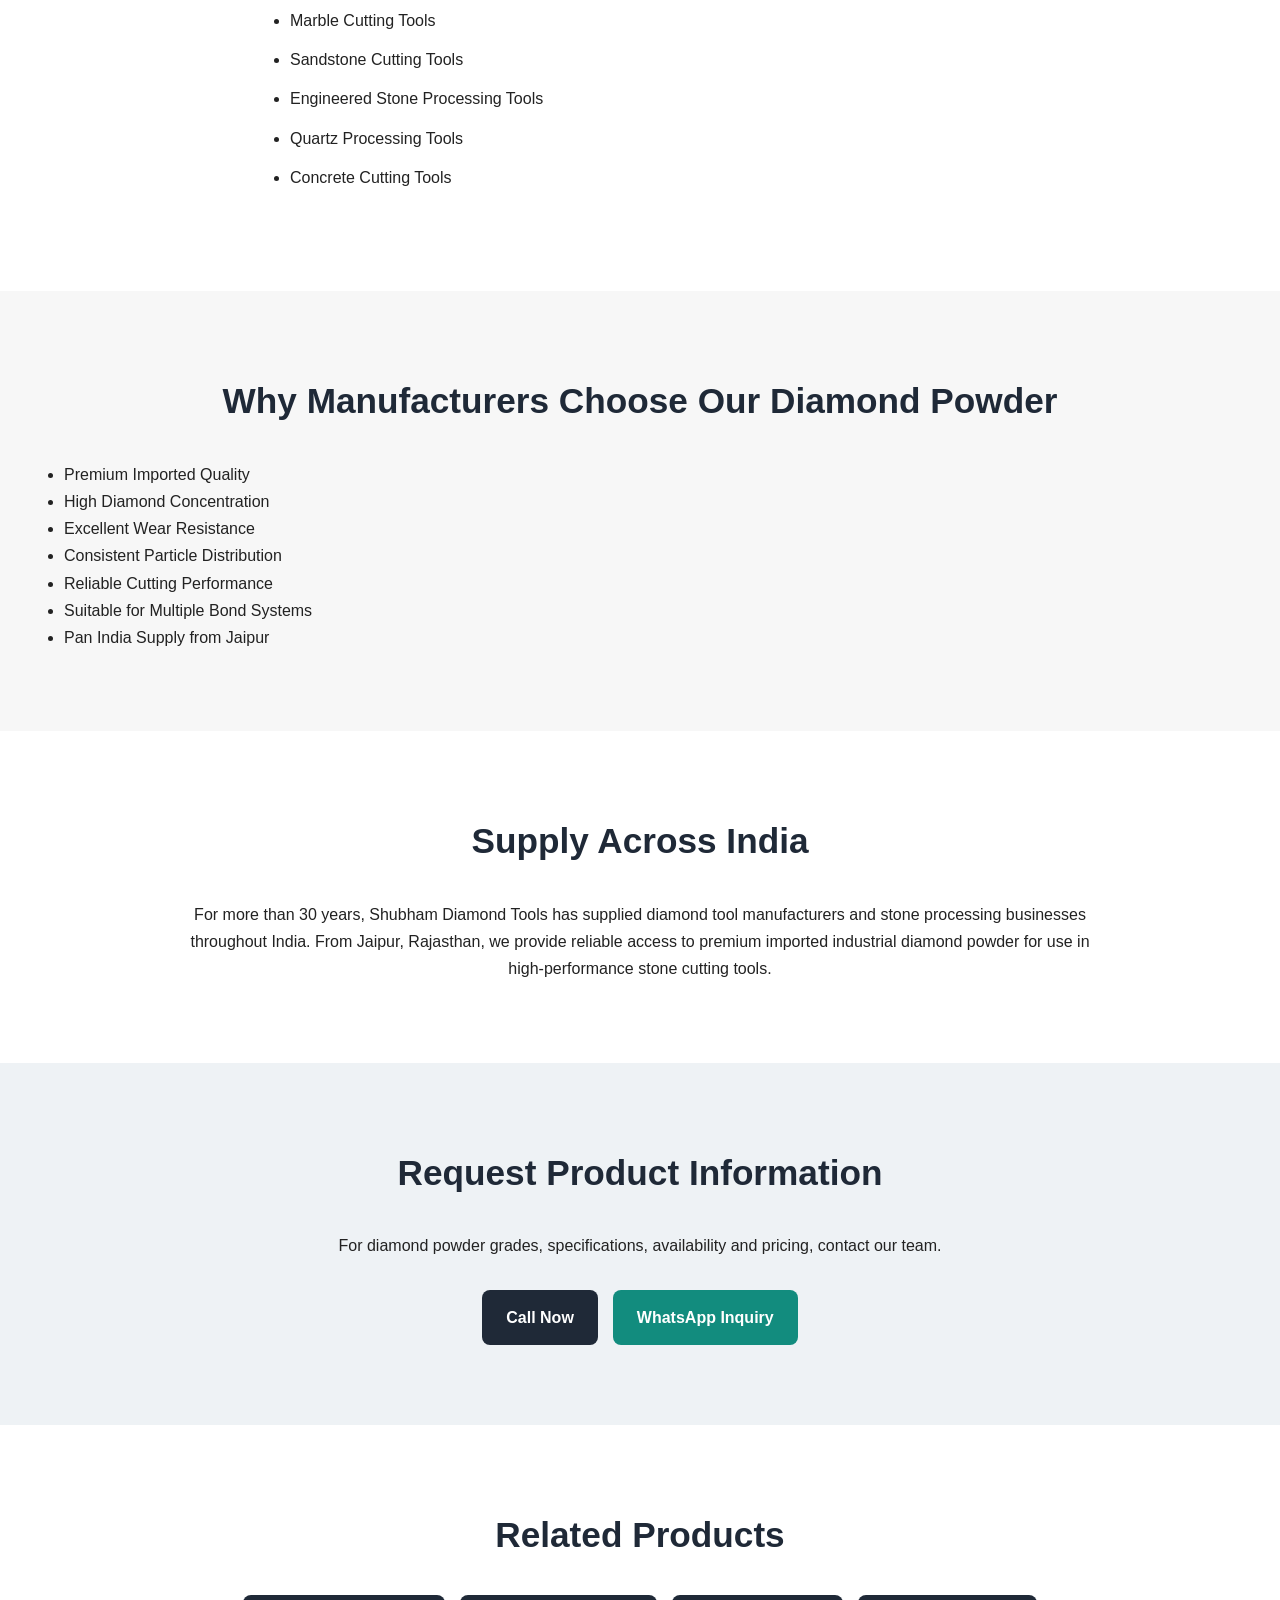
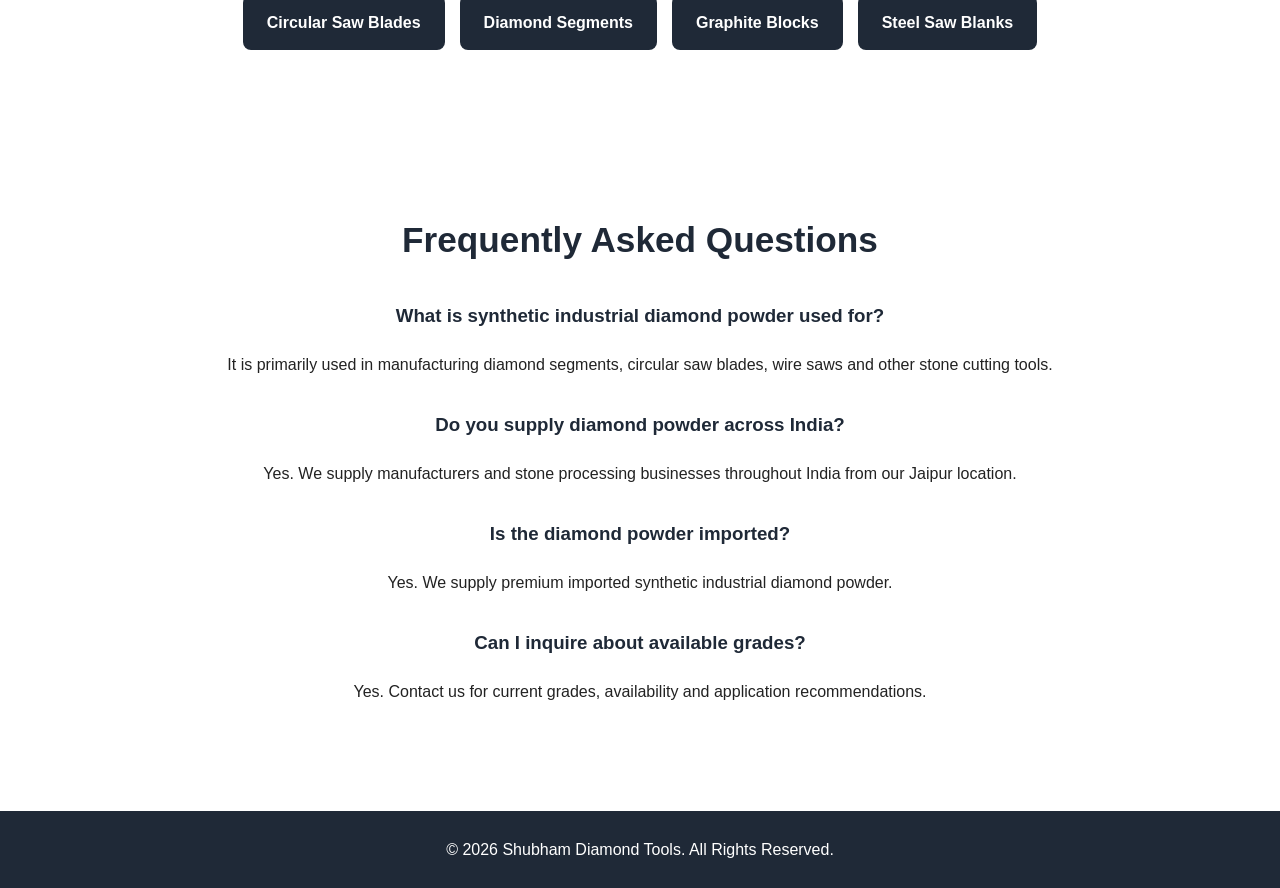
<file: products/synthetic-industrial-diamond-powder.html>
<!DOCTYPE html>
<html lang="en">
<head>
<!-- Google tag (gtag.js) -->
<script async src="https://www.googletagmanager.com/gtag/js?id=G-B99FG76ZKG"></script>
<script>
  window.dataLayer = window.dataLayer || [];
  function gtag(){dataLayer.push(arguments);}
  gtag('js', new Date());

  gtag('config', 'G-B99FG76ZKG');
</script>
<meta charset="UTF-8">
<meta name="viewport" content="width=device-width, initial-scale=1.0">

<meta property="og:type" content="product">
<meta property="og:title" content="Synthetic Industrial Diamond Powder Supplier in India">
<meta property="og:description" content="Synthetic industrial diamond powder for diamond tools, grinding, polishing and stone cutting applications.">
<meta property="og:url" content="https://sdt.co.in/products/synthetic-industrial-diamond-powder.html">
<meta property="og:image" content="https://sdt.co.in/images/diamondpowder.webp">

<meta name="twitter:card" content="summary_large_image">
<meta name="twitter:title" content="Synthetic Industrial Diamond Powder Supplier in India">
<meta name="twitter:description" content="Synthetic industrial diamond powder for diamond tools, grinding, polishing and stone cutting applications.">
<meta name="twitter:image" content="https://sdt.co.in/images/diamondpowder.webp">
  
<title>
Synthetic Industrial Diamond Powder Supplier in India | Shubham Diamond Tools
</title>

<meta name="description"
content="Importer and supplier of synthetic industrial diamond powder in India. Premium quality diamond powder for manufacturing diamond segments, circular saw blades, wire saw tools and stone cutting applications.">

<meta name="keywords"
content="synthetic industrial diamond powder supplier india, diamond powder supplier jaipur, industrial diamond powder, diamond powder for segments, diamond powder for circular saw blades">
<meta property="og:type" content="product">
<meta property="og:image" content="https://sdt.co.in/images/diamondpowderprod.webp">
<link rel="canonical" href="https://sdt.co.in/products/synthetic-industrial-diamond-powder.html">

<link rel="stylesheet" href="../style.css">

<script type="application/ld+json">
{
  "@context":"https://schema.org",
  "@type":"Product",

  "name":"Synthetic Industrial Diamond Powder",

  "image":["https://sdt.co.in/images/diamondpowderprod.webp"],

  "brand":{
    "@type":"Brand",
    "name":"Shubham Diamond Tools"
  },

  "manufacturer":{
    "@type":"Organization",
    "name":"Shubham Diamond Tools"
  },

  "description":"Synthetic industrial diamond powder for stone cutting tools, diamond segments and precision industrial applications.",

  "url":"https://sdt.co.in/products/synthetic-industrial-diamond-powder.html",

  "sku":"INDUSTRIAL-DIAMOND-POWDER",

  "category":"Synthetic Industrial Diamond Powder",

  "offers":{
    "@type":"Offer",
    "priceCurrency":"INR",
    "price":"1",
    "availability":"https://schema.org/InStock",
    "url":"https://sdt.co.in/products/synthetic-industrial-diamond-powder.html"
  }
}
</script>

</head>

<body>

<header class="header">

<div class="container navbar">

<div class="logo-area">

<img src="../images/logo.webp"
alt="Shubham Diamond Tools Logo"
class="logo">

<div>

<div class="company-name">
Shubham Diamond Tools
</div>

<div class="tagline">
Diamond Tools Manufacturer & Supplier From Jaipur
</div>

</div>

</div>

<ul class="nav-menu">

<li>
<a href="../index.html">Home</a>
</li>

<li class="dropdown">

<a href="#">
Our Products
</a>

<div class="dropdown-content">

<a href="circular-saw-blades.html">
Circular Saw Blades
</a>

<a href="diamond-segments.html">
Diamond Segments
</a>

<a href="steel-saw-blanks.html">
Steel Saw Blanks
</a>

<a href="graphite-blocks.html">
Graphite Blocks
</a>

<a href="synthetic-industrial-diamond-powder.html">
Synthetic Industrial Diamond Powder
</a>

</div>

</li>

<li>
<a href="../index.html#about">
About Us
</a>
</li>

<li>
<a href="../index.html#contact">
Contact
</a>
</li>

</ul>

</div>

</header>

<section class="hero">

<div class="container">

<h1>
Synthetic Industrial Diamond Powder Supplier in India
</h1>

<h2>
Premium Imported Diamond Powder for Diamond Tool Manufacturing
</h2>

<p>

Shubham Diamond Tools is a Jaipur-based importer and supplier of synthetic industrial diamond powder used in the manufacturing of diamond segments, circular saw blades, wire saw tools and other stone cutting applications.

</p>

<p>

We supply premium imported diamond powder to manufacturers across India, helping ensure consistent cutting performance, durability and tool life.

</p>

<div class="cta">

<a href="tel:+919521840262"
class="btn primary">
Call Now
</a>

<a href="https://wa.me/919521840262"
class="btn secondary">
WhatsApp Inquiry
</a>

</div>
<div class="product-hero-image">

<img
src="../images/diamondpowderprod.webp"
alt="Synthetic Industrial Diamond Powder"
width="2048"
height="1143"
loading="eager"
fetchpriority="high">

</div>
</div>

</section>

<section class="about">

<div class="container">

<h2>
Applications of Synthetic Industrial Diamond Powder
</h2>

<ul>

<li>Diamond Circular Saw Blade Manufacturing</li>

<li>Diamond Segment Manufacturing</li>

<li>Wire Saw Segment Production</li>

<li>Granite Cutting Tools</li>

<li>Marble Cutting Tools</li>

<li>Sandstone Cutting Tools</li>

<li>Engineered Stone Processing Tools</li>

<li>Quartz Processing Tools</li>

<li>Concrete Cutting Tools</li>

</ul>

</div>

</section>

<section class="products">

<div class="container">

<h2>
Why Manufacturers Choose Our Diamond Powder
</h2>

<ul>

<li>Premium Imported Quality</li>

<li>High Diamond Concentration</li>

<li>Excellent Wear Resistance</li>

<li>Consistent Particle Distribution</li>

<li>Reliable Cutting Performance</li>

<li>Suitable for Multiple Bond Systems</li>

<li>Pan India Supply from Jaipur</li>

</ul>

</div>

</section>

<section class="about">

<div class="container">

<h2>
Supply Across India
</h2>

<p style="text-align:center; max-width:900px; margin:auto;">

For more than 30 years, Shubham Diamond Tools has supplied diamond tool manufacturers and stone processing businesses throughout India.

From Jaipur, Rajasthan, we provide reliable access to premium imported industrial diamond powder for use in high-performance stone cutting tools.

</p>

</div>

</section>

<section class="contact">

<div class="container">

<h2>
Request Product Information
</h2>

<p>

For diamond powder grades, specifications, availability and pricing, contact our team.

</p>

<div class="cta">

<a href="tel:+919521840262"
class="btn primary">
Call Now
</a>

<a href="https://wa.me/919521840262"
class="btn secondary">
WhatsApp Inquiry
</a>

</div>

</div>

</section>

<section class="about">

<div class="container">

<h2>Related Products</h2>

<div class="cta">

<a href="/products/circular-saw-blades.html" class="btn primary">
Circular Saw Blades
</a>

<a href="/products/diamond-segments.html" class="btn primary">
Diamond Segments
</a>

<a href="/products/graphite-blocks.html" class="btn primary">
Graphite Blocks
</a>

<a href="/products/steel-saw-blanks.html" class="btn primary">
Steel Saw Blanks
</a>

</div>

</div>

</section>

<section class="about faq-section">

<div class="container">

<h2>
Frequently Asked Questions
</h2>

<h3>
What is synthetic industrial diamond powder used for?
</h3>

<p>
It is primarily used in manufacturing diamond segments, circular saw blades, wire saws and other stone cutting tools.
</p>

<h3>
Do you supply diamond powder across India?
</h3>

<p>
Yes. We supply manufacturers and stone processing businesses throughout India from our Jaipur location.
</p>

<h3>
Is the diamond powder imported?
</h3>

<p>
Yes. We supply premium imported synthetic industrial diamond powder.
</p>

<h3>
Can I inquire about available grades?
</h3>

<p>
Yes. Contact us for current grades, availability and application recommendations.
</p>

</div>

</section>

<footer class="footer">

<p>
© 2026 Shubham Diamond Tools. All Rights Reserved.
</p>

</footer>

</body>
</html>
</file>
<file: style.css>
/* =========================
   GLOBAL
========================= */

*{
    margin:0;
    padding:0;
    box-sizing:border-box;
}

html{
    scroll-behavior:smooth;
}

body{
    font-family:Arial, Helvetica, sans-serif;
    color:#222;
    background:#f7f7f7;
    line-height:1.7;
}

/* =========================
   CONTAINER
========================= */

.container{
    width:90%;
    max-width:1200px;
    margin:auto;
}

/* =========================
   HEADER
========================= */

.header{
    background:#fff;
    border-bottom:1px solid #e5e5e5;
    position:sticky;
    top:0;
    z-index:1000;
}

.navbar{
    display:flex;
    justify-content:space-between;
    align-items:center;
    padding:18px 0;
}

.logo-area{
    display:flex;
    align-items:center;
    gap:15px;
}

.logo{
    width:70px;
    height:auto;
}

.company-name{
    font-size:2rem;
    font-weight:700;
    color:#1f2937;
}

.tagline{
    color:#666;
    font-size:0.95rem;
}

/* =========================
   NAVIGATION
========================= */

.nav-menu{
    list-style:none;
    display:flex;
    gap:30px;
    align-items:center;
}

.nav-menu li{
    position:relative;
}

.nav-menu a{
    text-decoration:none;
    color:#1f2937;
    font-weight:600;
    transition:0.3s;
}

.nav-menu a:hover{
    color:#d97706;
}

/* Dropdown */

.dropdown-content{
    display:none;
    position:absolute;
    top:100%;
    left:0;
    background:#fff;
    min-width:260px;
    border-radius:8px;
    overflow:hidden;
    box-shadow:0 8px 25px rgba(0,0,0,0.1);
}

.dropdown-content a{
    display:block;
    padding:12px 18px;
    border-bottom:1px solid #eee;
}

.dropdown:hover .dropdown-content{
    display:block;
}

/* =========================
   HERO
========================= */

.hero{
    background:#eef2f5;
    padding:80px 0;
    text-align:center;
}

.hero h1{
    font-size:3rem;
    color:#1f2937;
    margin-bottom:20px;
}

.hero h2{
    font-size:1.5rem;
    color:#92400e;
    margin-bottom:25px;
}

.hero p{
    max-width:900px;
    margin:0 auto 18px auto;
}

/* Hero Banner */

.hero-banner{
    margin-top:40px;
}

.hero-banner img{
    width:100%;
    height:auto;
    display:block;
    margin:auto;
    border-radius:12px;
    box-shadow:0 8px 25px rgba(0,0,0,0.12);
}

/* =========================
   BUTTONS
========================= */

.cta{
    display:flex;
    justify-content:center;
    align-items:center;
    gap:15px;
    flex-wrap:wrap;
    margin-top:30px;
}

.btn{
    display:inline-block;
    text-decoration:none;
    padding:14px 24px;
    border-radius:8px;
    font-weight:bold;
    transition:0.3s;
}

.primary{
    background:#1f2937;
    color:white;
}

.primary:hover{
    background:#111827;
}

.secondary{
    background:#128C7E;
    color:#ffffff;
}

.secondary:hover{
    opacity:0.9;
}

/* =========================
   SECTIONS
========================= */

section{
    padding:80px 0;
}

section h2{
    text-align:center;
    color:#1f2937;
    font-size:2.2rem;
    margin-bottom:30px;
}

section h3{
    text-align:center;
    color:#1f2937;
    margin-top:10px;
    margin-bottom:20px;
}

/* =========================
   PRODUCT GRID
========================= */

.product-grid{
    display:grid;
    grid-template-columns:repeat(auto-fit,minmax(260px,1fr));
    gap:30px;
    width:90%;
    max-width:1200px;
    margin:auto;
}

.product-card{
    background:#fff;
    border-radius:12px;
    overflow:hidden;
    box-shadow:0 5px 20px rgba(0,0,0,0.08);

    display:flex;
    flex-direction:column;
}

.product-card:hover{
    transform:translateY(-5px);
}

.product-card img{
    width:100%;
    height:220px;
    object-fit:cover;
}

.product-card-content{
    padding:20px;

    display:flex;
    flex-direction:column;
    height:100%;
}

.product-card-content p{
    flex-grow:1;
}

.product-card-content .btn{
    align-self:flex-start;
}

/* =========================
   ABOUT
========================= */

.about{
    background:#fff;
}

.about-content{
    width:90%;
    max-width:1000px;
    margin:auto;
}

.about-content p{
    margin-bottom:20px;
}

.about ul{
    max-width:700px;
    margin:20px auto;
    text-align:left;
}

.about li{
    margin-bottom:12px;
}

/* =========================
   TABLES
========================= */

.table-wrapper{
    overflow-x:auto;
}

table,
.spec-table{
    width:100%;
    border-collapse:collapse;
    background:#fff;
}

table th,
.spec-table th{
    background:#1f2937;
    color:#fff;
    padding:12px;
    text-align:center;
}

table td,
.spec-table td{
    border:1px solid #ddd;
    padding:10px;
    text-align:center;
}

table tr:nth-child(even),
.spec-table tr:nth-child(even){
    background:#f8f8f8;
}

/* =========================
   FAQ
========================= */

.faq,
.faq-section{
    text-align:center;
}

.faq p,
.faq-section p{
    max-width:900px;
    margin:0 auto 25px auto;
}

.faq h3,
.faq-section h3{
    text-align:center;
    margin-top:30px;
}

/* =========================
   CONTACT
========================= */

.contact{
    background:#eef2f5;
    text-align:center;
}

.contact-box{
    width:90%;
    max-width:900px;
    margin:auto;
}

.contact-box p{
    margin-bottom:15px;
}

/* =========================
   FOOTER
========================= */

.footer{
    background:#1f2937;
    color:white;
    text-align:center;
    padding:25px;
}

/* =========================
   MOBILE
========================= */

@media(max-width:768px){

    .navbar{
        flex-direction:column;
        gap:20px;
    }

    .nav-menu{
        flex-wrap:wrap;
        justify-content:center;
        gap:15px;
    }

    .company-name{
        font-size:1.5rem;
        text-align:center;
    }

    .tagline{
        text-align:center;
    }

    .logo{
        width:55px;
    }

    .hero{
        padding:60px 0;
    }

    .hero h1{
        font-size:2rem;
    }

    .hero h2{
        font-size:1.2rem;
    }

    section{
        padding:60px 0;
    }

    section h2{
        font-size:1.8rem;
    }

    .hero-banner img{
        border-radius:8px;
    }

    .dropdown-content{
        min-width:220px;
    }

    table th,
    table td,
    .spec-table th,
    .spec-table td{
        padding:8px;
        font-size:14px;
    }
}
/* PRODUCT PAGE HERO IMAGE */

.product-hero-image{
    margin-top:40px;
}

.product-hero-image img{
    width:100%;
    height:auto;
    max-width:900px;
    display:block;
    margin:auto;
    border-radius:12px;
    box-shadow:0 8px 25px rgba(0,0,0,0.12);
}
</file>
